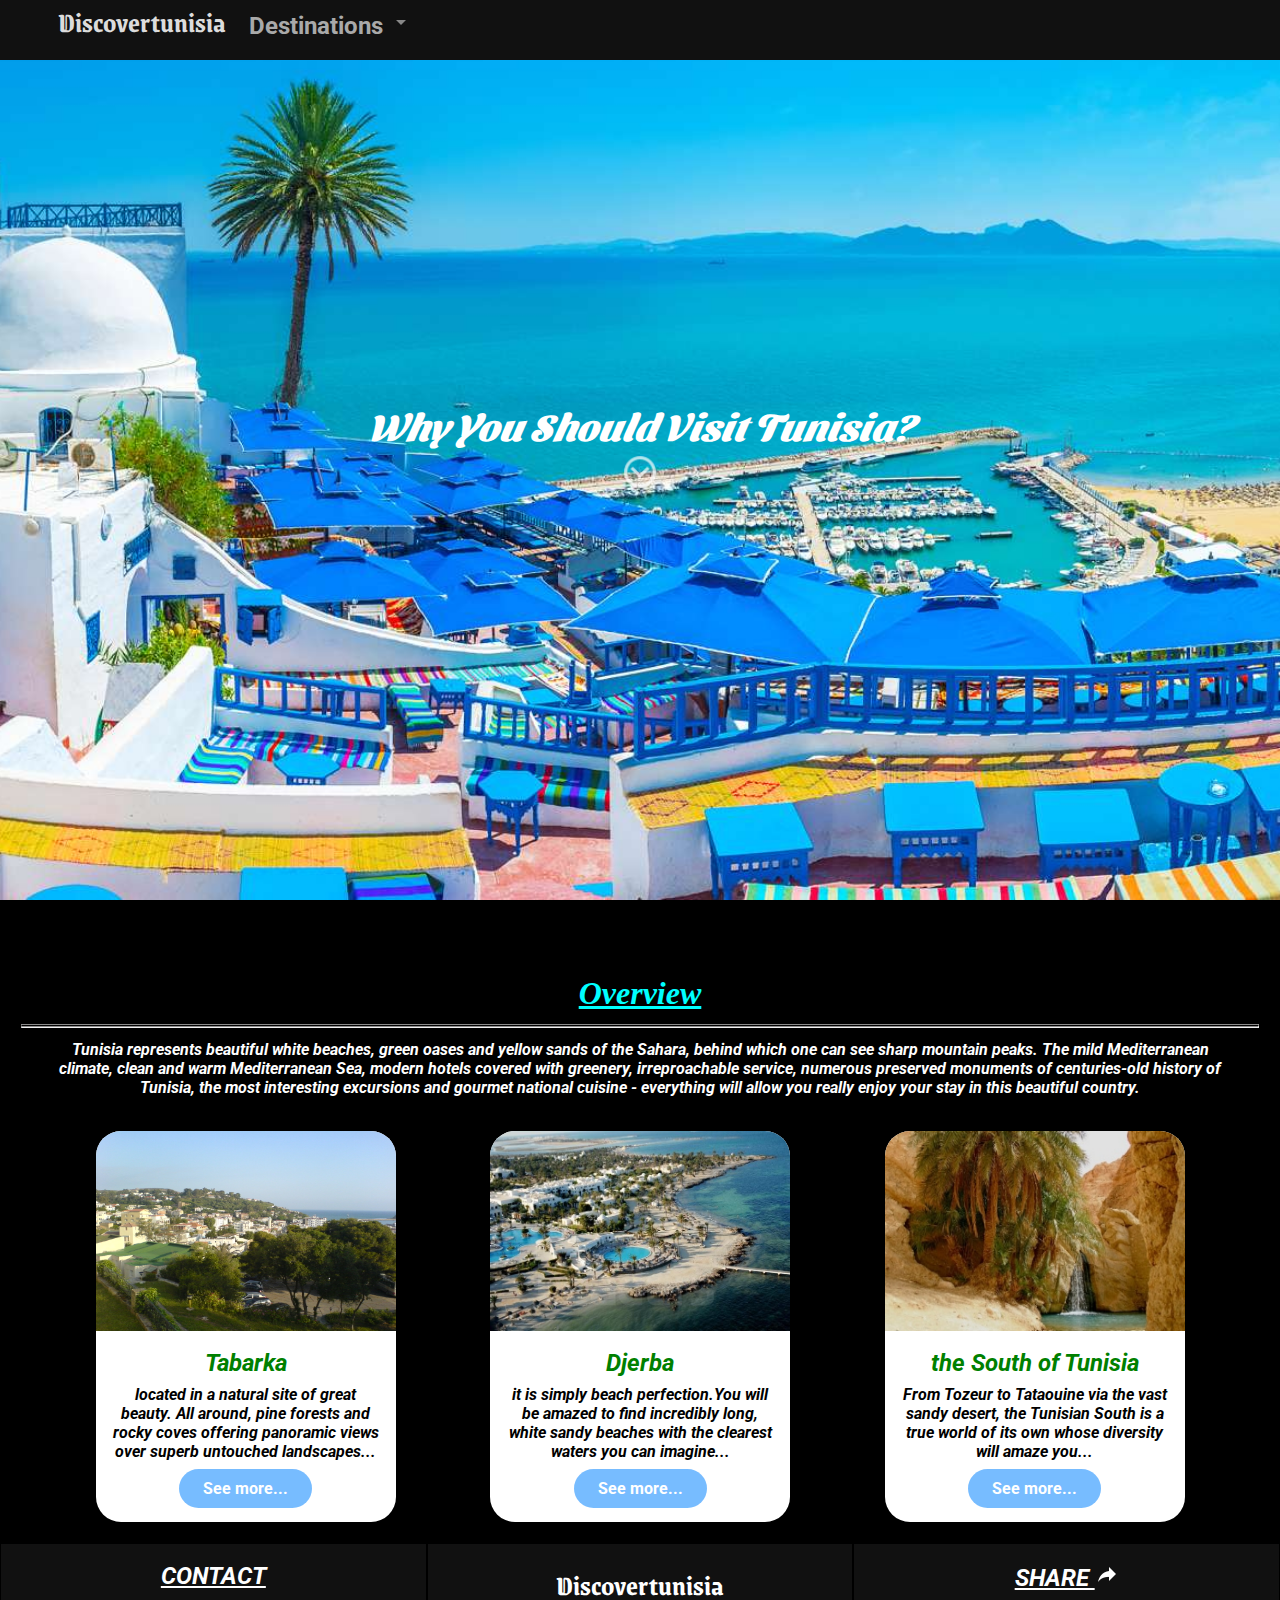
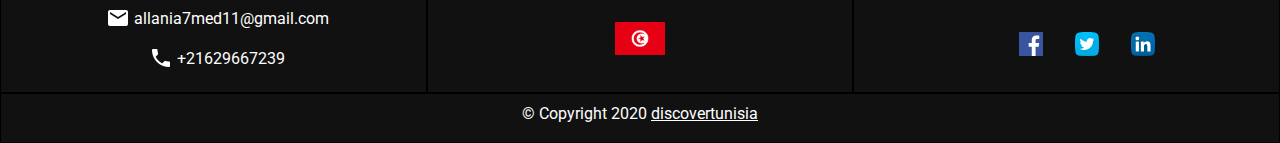
<file: index.html>
<!DOCTYPE html>
<html lang="en">

<head>
  <link rel="stylesheet" type='text/css'
    href="https://fonts.googleapis.com/css?family=Roboto|Grenze Gotisch|Sansita Swashed">
  <meta charset="UTF-8" />
  <meta name="viewport" content="width=device-width, initial-scale=1.0" />
  <title>Why You Should Visit Tunisia Now?</title>
  <link href="css/style.css" rel="stylesheet" />
</head>

<body>
  <div class="container">
    <nav class="nav">
      <a id="navbar-brand" href="./index.html">discovertunisia</a>
      <div class="dropdown">
        <span>Destinations
          <div class="arrow">
          </div>
        </span>
        <div class="dropdown-content">
          <a href="./destinations/tabarka.html">Tabarka</a>
          <a href="./destinations/djerba.html">Djerba</a>
          <a href="./destinations/south.html">South</a>
        </div>
      </div>
    </nav>
    <header id="header" class="header">
      <div class="landing">
        <div class="centered">
          <h1>Why You Should Visit Tunisia?<br>
            <a href="#Introduction">
              <img src="./images/icons/chevron-down-circle-outline.png">
            </a>
          </h1>
        </div>
      </div>
    </header>
    <main class="main box">
      <section id="Introduction">
        <h2 class="title">Overview</h2>
        <hr>
        <p class="pr">
          Tunisia represents beautiful white beaches, green oases and yellow
          sands of the Sahara, behind which one can see sharp mountain peaks.
          The mild Mediterranean climate, clean and warm Mediterranean Sea,
          modern hotels covered with greenery, irreproachable service, numerous
          preserved monuments of centuries-old history of Tunisia, the most
          interesting excursions and gourmet national cuisine - everything will
          allow you really enjoy your stay in this beautiful country.
        </p>
      </section>
      <div class="cards">
        <div class="card">
          <img src="images/tabarka/card.jpg" />
          <div>
            <h3>Tabarka</h3>
            <blockquote cite="tunisiatourism.info/en/destination/tabarka">
              located in a natural site of great beauty.
              All around, pine forests and rocky coves offering panoramic views over superb untouched
              landscapes...
            </blockquote>
            <a href="./destinations/tabarka.html">See more...</a>
          </div>
        </div>
        <div class="card">
          <img src="images/djerba/card.jpg" />
          <div>
            <h3>Djerba</h3>
            <blockquote cite="myadventuresacrosstheworld.com/ten-reasons-visit-djerba-tunisia/">
              it is simply beach perfection.You will be amazed to find
              incredibly long, white sandy beaches with the clearest waters you
              can imagine...
            </blockquote>
            <a href="./destinations/djerba.html">See more...</a>
          </div>
        </div>
        <div class="card">
          <img src="images/south/card.jpg" />
          <div>
            <h3>the South of Tunisia</h3>
            <blockquote cite="tunisiatourism.info/en/destination/sahara">
              From Tozeur to Tataouine via the vast sandy desert, the Tunisian South is a true world of
              its own whose diversity will amaze you...
            </blockquote>

            <a href="./destinations/south.html">See more...</a>
          </div>
        </div>

      </div>
    </main>
    <footer class="footer">
      <div class="infos box">
        <div class="ft-center">
          <div class="heading">CONTACT</div>
          <div class="info mail">
            <span class="icon"></span>&nbsp;allania7med11@gmail.com
          </div>
          <div class="info phone">
            <span class="icon"></span>&nbsp;+21629667239
          </div>
        </div>
      </div>
      <div class="name box">
        <div class="ft-center">
          <a class="brand" href="./index.html">discovertunisia</a>
          <img src="./images/tunisia.png">
        </div>
      </div>
      <div class="ft-social box">
        <div class="ft-center">
          <div class="heading">SHARE&nbsp;<span class="icon"></span></div>
          <div class="sms">
            <ul>
              <li>

                <a class="sm facebook" target="_blank"
                  href="http://www.facebook.com/sharer.php?p[title]=Why You Should Visit Tunisia?&u=https://allania7med11.github.io/discovertunisia/index.html">
                  <span class="icon"></span>
                </a>
              </li>
              <li>
                <a class="sm twitter" target="_blank"
                  href="http://twitter.com/share?text=Why You Should Visit Tunisia?&url=https://allania7med11.github.io/discovertunisia/index.html"><span
                    class="icon"></span></a>
              </li>
              <li>
                <a class="sm linkedin" target="_blank"
                  href="https://www.linkedin.com/shareArticle?mini=true&title=Why You Should Visit Tunisia?&url=https://allania7med11.github.io/discovertunisia/index.html">
                  <span class="icon"></span></a>
              </li>
            </ul>
          </div>
        </div>
      </div>
      <div class="rights box">
        &copy; Copyright 2020
        <a target="_blank" href="https://allania7med11.github.io/discovertunisia/">
          discovertunisia</a>
      </div>
    </footer>

  </div>
</body>

</html>
</file>
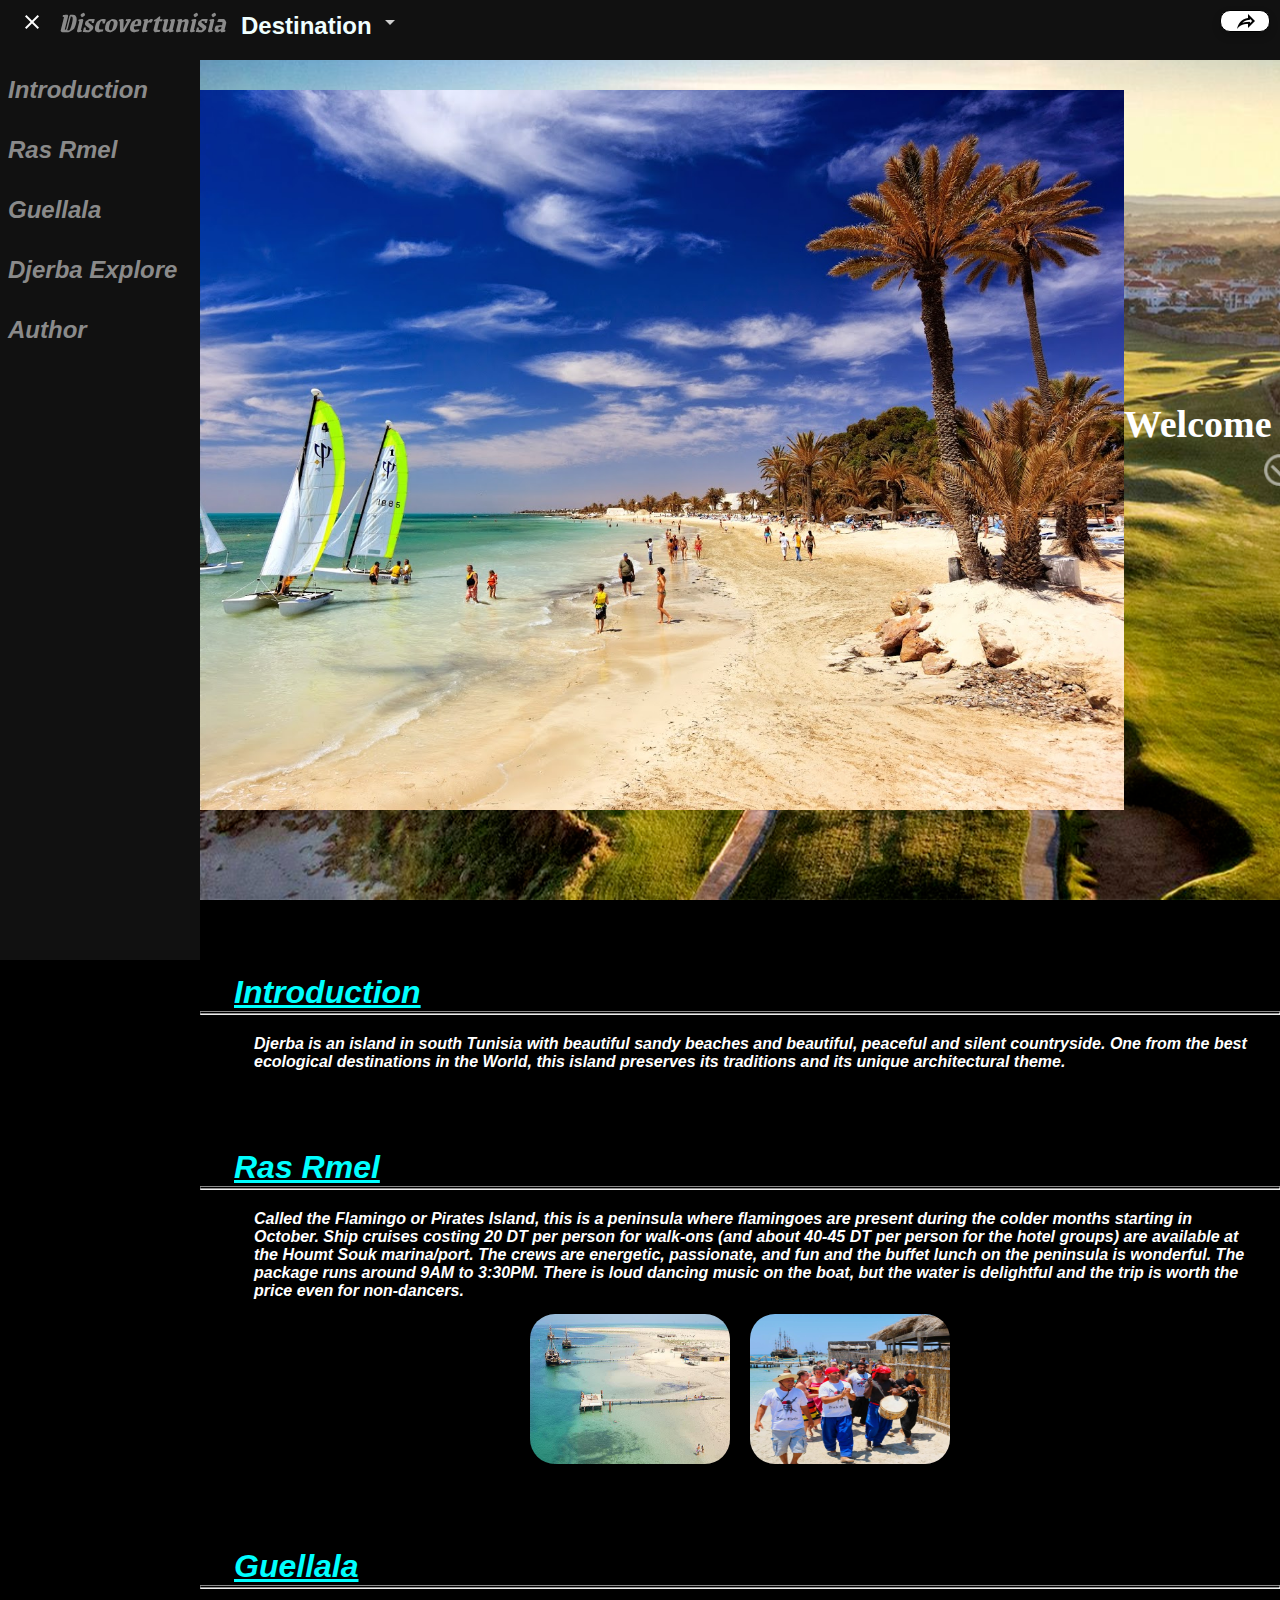
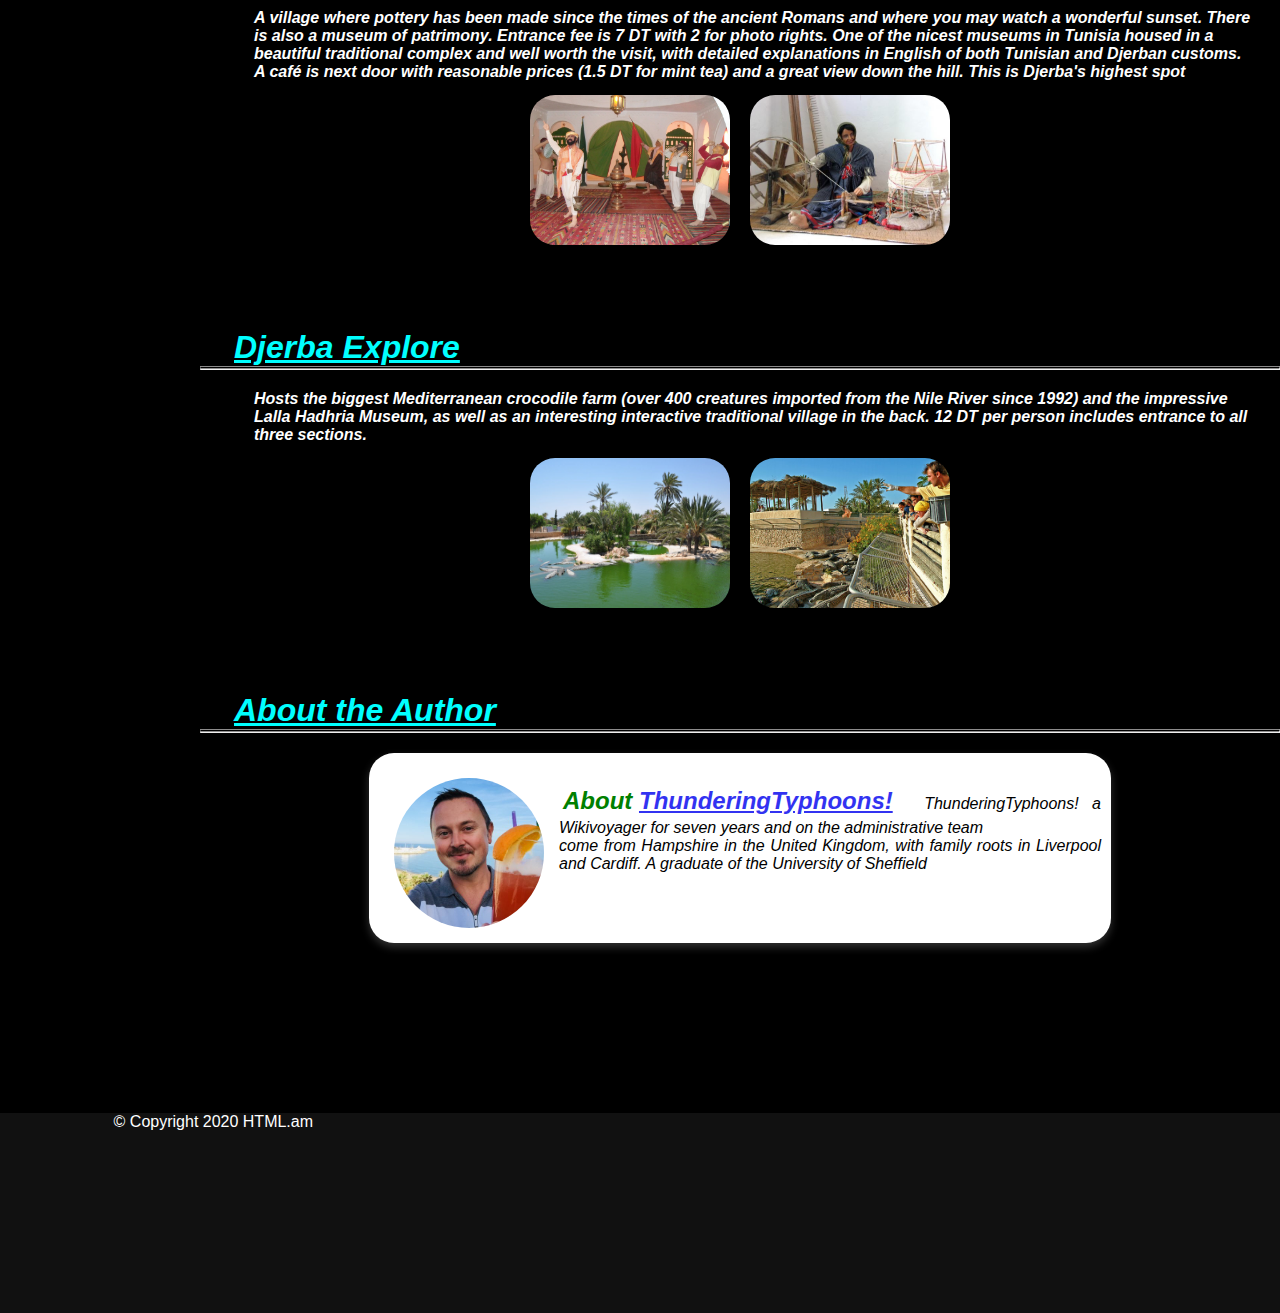
<file: djerba.html>
<!DOCTYPE html>
<html lang="en">

<head>
    <link rel="stylesheet" href="https://fonts.googleapis.com/css?family=Grenze Gotisch">
    <meta charset="UTF-8">
    <meta name="viewport" content="width=device-width, initial-scale=1.0">
    <title>Welcome to Djerba</title>
    <link href="css/destination.css" rel="stylesheet" />
</head>

<body>
    <div class="container">
        <div class="nav">
            <a id="navbar-brand" href="./">discovertunisia</a>
            <div class="dropdown">
                <span>Destination
                    <div class="arrow">
                    </div>
                </span>
                <div class="dropdown-content">
                    <a href="./tabarka.html">Tabarka</a>
                    <a href="./djerba.html">Djerba</a>
                    <a href="./south.html">South</a>
                </div>
            </div>
        </div>
        <div class="socialContainer">
            <input type="checkbox" id="openSocial" />
            <div class="social">
                <label for="openSocial" class="socialToggle">
                    <span class="share">SHARE</span>
                </label>
                <div class="sms">
                    <ul>
                        <li>
                            <a class="sm facebook" target="_blank"
                                href="http://www.facebook.com/sharer.php?p[title]=Welcome to Djerba&u=https://allania7med11.github.io/discovertunisia/djerba.html">
                                <span></span>&nbsp;Facebook
                            </a>
                        </li>
                        <li>
                            <a class="sm twitter" target="_blank"
                                href="http://twitter.com/share?text=Welcome to Djerba&url=https://allania7med11.github.io/discovertunisia/djerba.html"><span></span>&nbsp;Twitter</a>
                        </li>
                        <li>
                            <a class="sm linkedin" target="_blank"
                                href="https://www.linkedin.com/shareArticle?mini=true&title=Welcome to Djerba&url=https://allania7med11.github.io/discovertunisia/djerba.html"><span></span>&nbsp;LinkedIn</a>
                        </li>
                    </ul>
                </div>
            </div>
        </div>
        <input type="checkbox" id="openSideNav">
        <label for="openSideNav" class="IconToggle">
        </label>
        <div id="sidenav" class="sidenav">
            <a href="#Introduction">Introduction</a>
            <a href="#Ras-Rmel">Ras Rmel</a>
            <a href="#Guellala">Guellala</a>
            <a href="#Djerba-Explore">Djerba Explore</a>
            <a href="#Author">Author</a>
        </div>
        <header id="header" class="header">
            <div class="landing">
                <img src="./images/djerba/landing.jpg" alt="djerba" class="responsive">
                <div class="centered">
                    Welcome to Djerba<br>
                    <a href="#Introduction">
                        <img src="./images/icons/chevron-down-circle-outline.png">
                    </a>
                </div>
            </div>
        </header>
        <main id="main" class="main box">
            <section id="Introduction">
                <h2>Introduction</h2>
                <hr>
                <p>Djerba is an island in south Tunisia with beautiful sandy beaches and beautiful, peaceful and silent
                    countryside. One from the best ecological destinations in the World, this island preserves its
                    traditions and its unique architectural theme.</p>
            </section>
            <section id="Ras-Rmel">
                <h2>Ras Rmel</h2>
                <hr>
                <p>Called the Flamingo or Pirates Island, this is a peninsula where flamingoes are present during the
                    colder months starting in October. Ship cruises costing 20 DT per person for walk-ons (and about
                    40-45 DT per person for the hotel groups) are available at the Houmt Souk marina/port. The crews are
                    energetic, passionate, and fun and the buffet lunch on the peninsula is wonderful. The package runs
                    around 9AM to 3:30PM. There is loud dancing music on the boat, but the water is delightful and the
                    trip is worth the price even for non-dancers.</p>
                <div class="images">
                    <img src="images/djerba/Ras-Rmel-1.jpg" title="Ras Rmel" alt="Ras Rmel" />
                    <img src="images/djerba/Ras-Rmel-2.jpg" title="Ras Rmel" alt="Ras Rmel" />
                </div>
            </section>
            <section id="Guellala">
                <h2>Guellala</h2>
                <hr>
                <p>A village where pottery has been made since the times of the ancient Romans and where you may watch a
                    wonderful sunset. There is also a museum of patrimony. Entrance fee is 7 DT with 2 for photo rights.
                    One of the nicest museums in Tunisia housed in a beautiful traditional complex and well worth the
                    visit, with detailed explanations in English of both Tunisian and Djerban customs. A café is next
                    door with reasonable prices (1.5 DT for mint tea) and a great view down the hill. This is Djerba's
                    highest spot</p>
                <div class="images">
                    <img src="images/djerba/Guellala-1.jpg" title="Guellala" alt="Guellala" />
                    <img src="images/djerba/Guellala-2.jpg" title="Guellala" alt="Guellala" />
                </div>
            </section>
            <section id="Djerba-Explore">
                <h2>Djerba Explore</h2>
                <hr>
                <p>Hosts the biggest Mediterranean crocodile farm (over 400 creatures imported from the Nile River since
                    1992) and the impressive Lalla Hadhria Museum, as well as an interesting interactive traditional
                    village in the back. 12 DT per person includes entrance to all three sections.</p>
                <div class="images">
                    <img src="images/djerba/Djerba-Explore-1.jpg" title="Djerba-Explore" alt="Djerba-Explore" />
                    <img src="images/djerba/Djerba-Explore-2.jpg" title="Djerba-Explore" alt="Djerba-Explore" />
                </div>
            </section>
            <section id="Author">
                <h2>About the Author</h2>
                <hr>
                <div class="cards">
                    <div class="card">
                        <div class="img">
                            <img src="./images/djerba/author.jpg" />
                        </div>
                        <div class="about">
                            <h3><span>About</span> <a
                                    href="https://en.wikivoyage.org/wiki/User:ThunderingTyphoons!">ThunderingTyphoons!</a>
                            </h3>
                            <p>ThunderingTyphoons! a Wikivoyager for seven years and on the administrative team<br> come
                                from Hampshire in the United Kingdom, with family roots in Liverpool and Cardiff. A
                                graduate of the University of Sheffield</p>
                        </div>
                    </div>
                </div>
            </section>
        </main>
        <footer class="footer box">&copy; Copyright 2020 HTML.am</footer>

    </div>
    <script src="js/destination.js"></script>
</body>

</html>
</file>
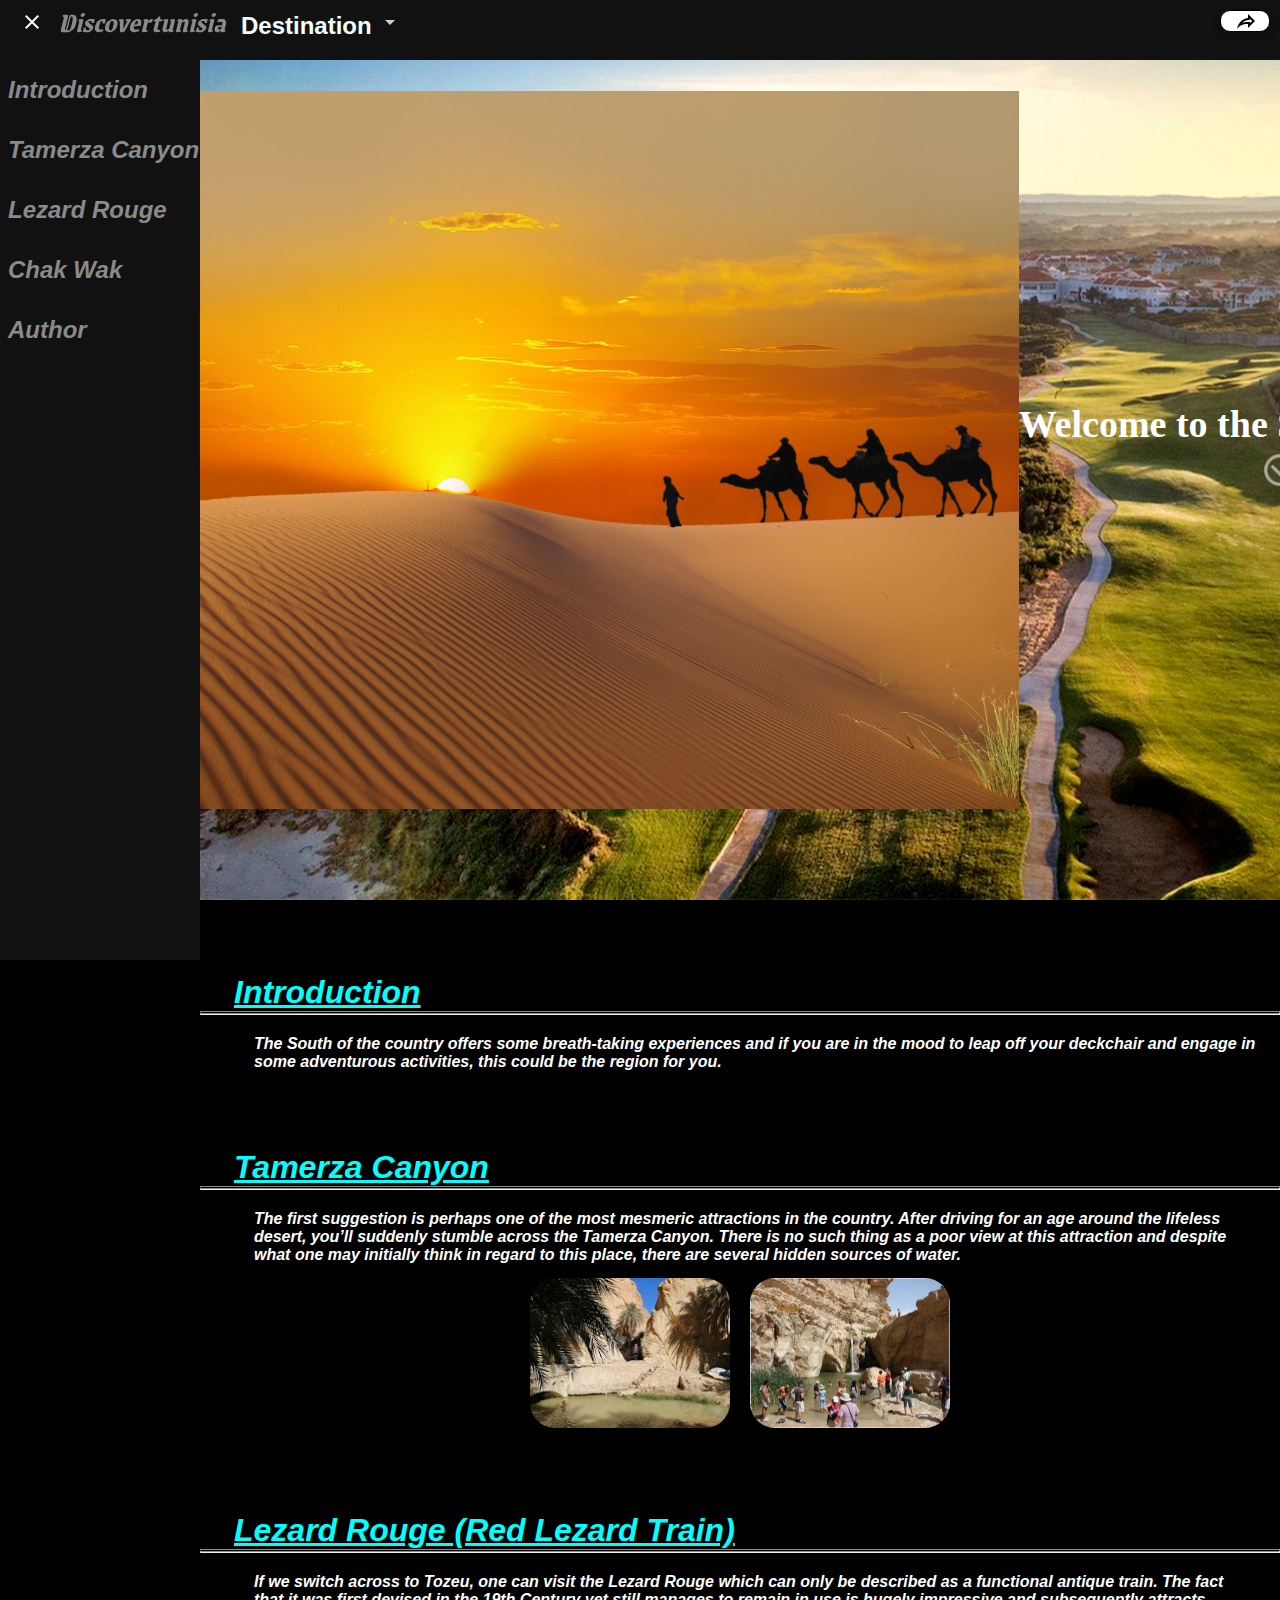
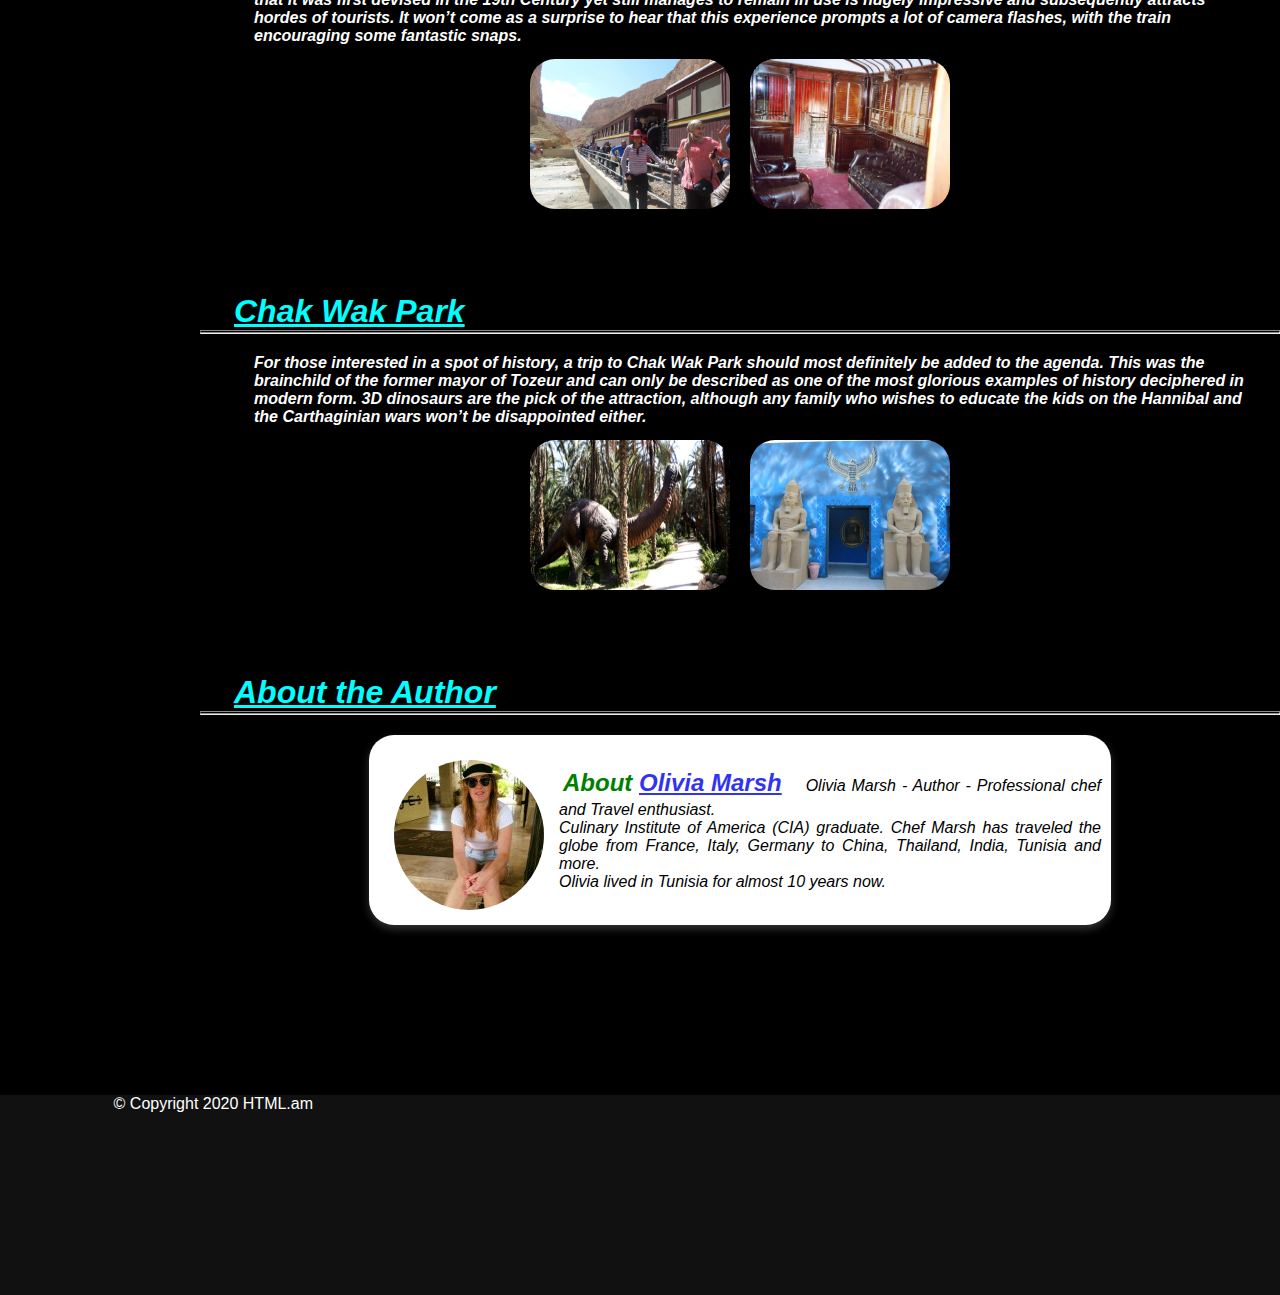
<file: south.html>
<!DOCTYPE html>
<html lang="en">

<head>
    <link rel="stylesheet" href="https://fonts.googleapis.com/css?family=Grenze Gotisch">
    <meta charset="UTF-8">
    <meta name="viewport" content="width=device-width, initial-scale=1.0">
    <title>Welcome to the South of Tunisia </title>
    <link href="css/destination.css" rel="stylesheet" />
</head>

<body>
    <div class="container">
        <div class="nav">
            <a id="navbar-brand" href="./">discovertunisia</a>
            <div class="dropdown">
                <span>Destination
                    <div class="arrow">
                    </div>
                </span>
                <div class="dropdown-content">
                    <a href="./tabarka.html">Tabarka</a>
                    <a href="./djerba.html">Djerba</a>
                    <a href="./south.html">South</a>
                </div>
            </div>
        </div>
        <div class="socialContainer">
            <input type="checkbox" id="openSocial" />
            <div class="social">
              <label for="openSocial" class="socialToggle">
                <span class="share">SHARE</span>
              </label>
              <div class="sms">
                <ul>
                  <li>
                    <a
                      class="sm facebook"
                      target="_blank"
                      href="http://www.facebook.com/sharer.php?p[title]=Welcome to the South of Tunisia&u=https://allania7med11.github.io/discovertunisia/south.html"
                    >
                      <span></span>&nbsp;Facebook
                    </a>
                  </li>
                  <li>
                    <a
                      class="sm twitter"
                      target="_blank"
                      href="http://twitter.com/share?text=Welcome to the South of Tunisia&url=https://allania7med11.github.io/discovertunisia/south.html"
                      ><span></span>&nbsp;Twitter</a
                    >
                  </li>
                  <li>
                    <a
                      class="sm linkedin"
                      target="_blank"
                      href="https://www.linkedin.com/shareArticle?mini=true&title=Welcome to the South of Tunisia&url=https://allania7med11.github.io/discovertunisia/south.html"
                      ><span></span>&nbsp;LinkedIn</a
                    >
                  </li>
                </ul>
              </div>
            </div>
        </div>
        <input type="checkbox" id="openSideNav">
        <label for="openSideNav" class="IconToggle">
        </label>
        <div id="sidenav" class="sidenav">
            <a href="#Introduction">Introduction</a>
            <a href="#Tamerza-Canyon">Tamerza Canyon</a>
            <a href="#Lezard-Rouge">Lezard Rouge</a>
            <a href="#Chak-Wak">Chak Wak</a>
            <a href="#Author">Author</a>
        </div>
        <header id="header" class="header">
            <div class="landing">
              <img src="./images/south/landing.jpg" alt="south" class="responsive">
              <div class="centered">
                Welcome to the South of Tunisia<br>
                <a href="#Introduction">
                  <img src="./images/icons/chevron-down-circle-outline.png">
                </a>
              </div>
            </div>
          </header>
        <main id="main" class="main box">
            <section id="Introduction">
                <h2>Introduction</h2>
                <hr>
                <p>The South of the country offers some breath-taking experiences and if you are in the mood to leap off
                    your deckchair and engage in some adventurous activities, this could be the region for you.</p>
            </section>
            <section id="Tamerza-Canyon">
                <h2>Tamerza Canyon</h2>
                <hr>
                <p>The first suggestion is perhaps one of the most mesmeric attractions in the country. After driving
                    for an age around the lifeless desert, you’ll suddenly stumble across the Tamerza Canyon. There is
                    no such thing as a poor view at this attraction and despite what one may initially think in regard
                    to this place, there are several hidden sources of water.</p>
                <div class="images">
                    <img src="images/south/Tamerza-Canyon-1.jpg" title="Tamerza Canyon" alt="Tamerza Canyon" />
                    <img src="images/south/Tamerza-Canyon-2.jpg" title="Tamerza Canyon" alt="Tamerza Canyon" />
                </div>
            </section>
            <section id="Lezard-Rouge">
                <h2>Lezard Rouge (Red Lezard Train)</h2>
                <hr>
                <p>If we switch across to Tozeu, one can visit the Lezard Rouge which can only be described as a
                    functional antique train. The fact that it was first devised in the 19th Century yet still manages
                    to remain in use is hugely impressive and subsequently attracts hordes of tourists. It won’t come as
                    a surprise to hear that this experience prompts a lot of camera flashes, with the train encouraging
                    some fantastic snaps.</p>
                <div class="images">
                    <img src="images/south/Lezard-Rouge-1.jpg" title="Lezard-Rouge" alt="Lezard-Rouge" />
                    <img src="images/south/Lezard-Rouge-2.jpg" title="Lezard-Rouge" alt="Lezard-Rouge" />
                </div>
            </section>
            <section id="Chak-Wak">
                <h2>Chak Wak Park</h2>
                <hr>
                <p>For those interested in a spot of history, a trip to Chak Wak Park should most definitely be added to
                    the agenda. This was the brainchild of the former mayor of Tozeur and can only be described as one
                    of the most glorious examples of history deciphered in modern form. 3D dinosaurs are the pick of the
                    attraction, although any family who wishes to educate the kids on the Hannibal and the Carthaginian
                    wars won’t be disappointed either.</p>
                <div class="images">
                    <img src="images/south/Chak-Wak-1.jpg" title="Djerba-Explore" alt="Djerba-Explore" />
                    <img src="images/south/Chak-Wak-2.jpg" title="Djerba-Explore" alt="Djerba-Explore" />
                </div>
            </section>
            <section id="Author">
                <h2>About the Author</h2>
                <hr>
                <div class="cards">
                    <div class="card">
                        <div class="img">
                            <img src="./images/south/author.jpg" />
                        </div>
                        <div class="about">
                            <h3><span>About</span> <a href="http://www.tourismtunisia.com/author/hichem/">Olivia
                                    Marsh</a>
                            </h3>
                            <p>Olivia Marsh - Author - Professional chef and Travel enthusiast.<br> Culinary Institute
                                of
                                America (CIA) graduate. Chef Marsh has traveled the globe from France, Italy, Germany to
                                China, Thailand, India, Tunisia and more.<br> Olivia lived in Tunisia for almost 10
                                years
                                now.</p>
                        </div>
                    </div>
                </div>
            </section>
        </main>
        <footer class="footer box">&copy; Copyright 2020 HTML.am</footer>

    </div>
    <script src="js/destination.js"></script>
</body>

</html>
</file>
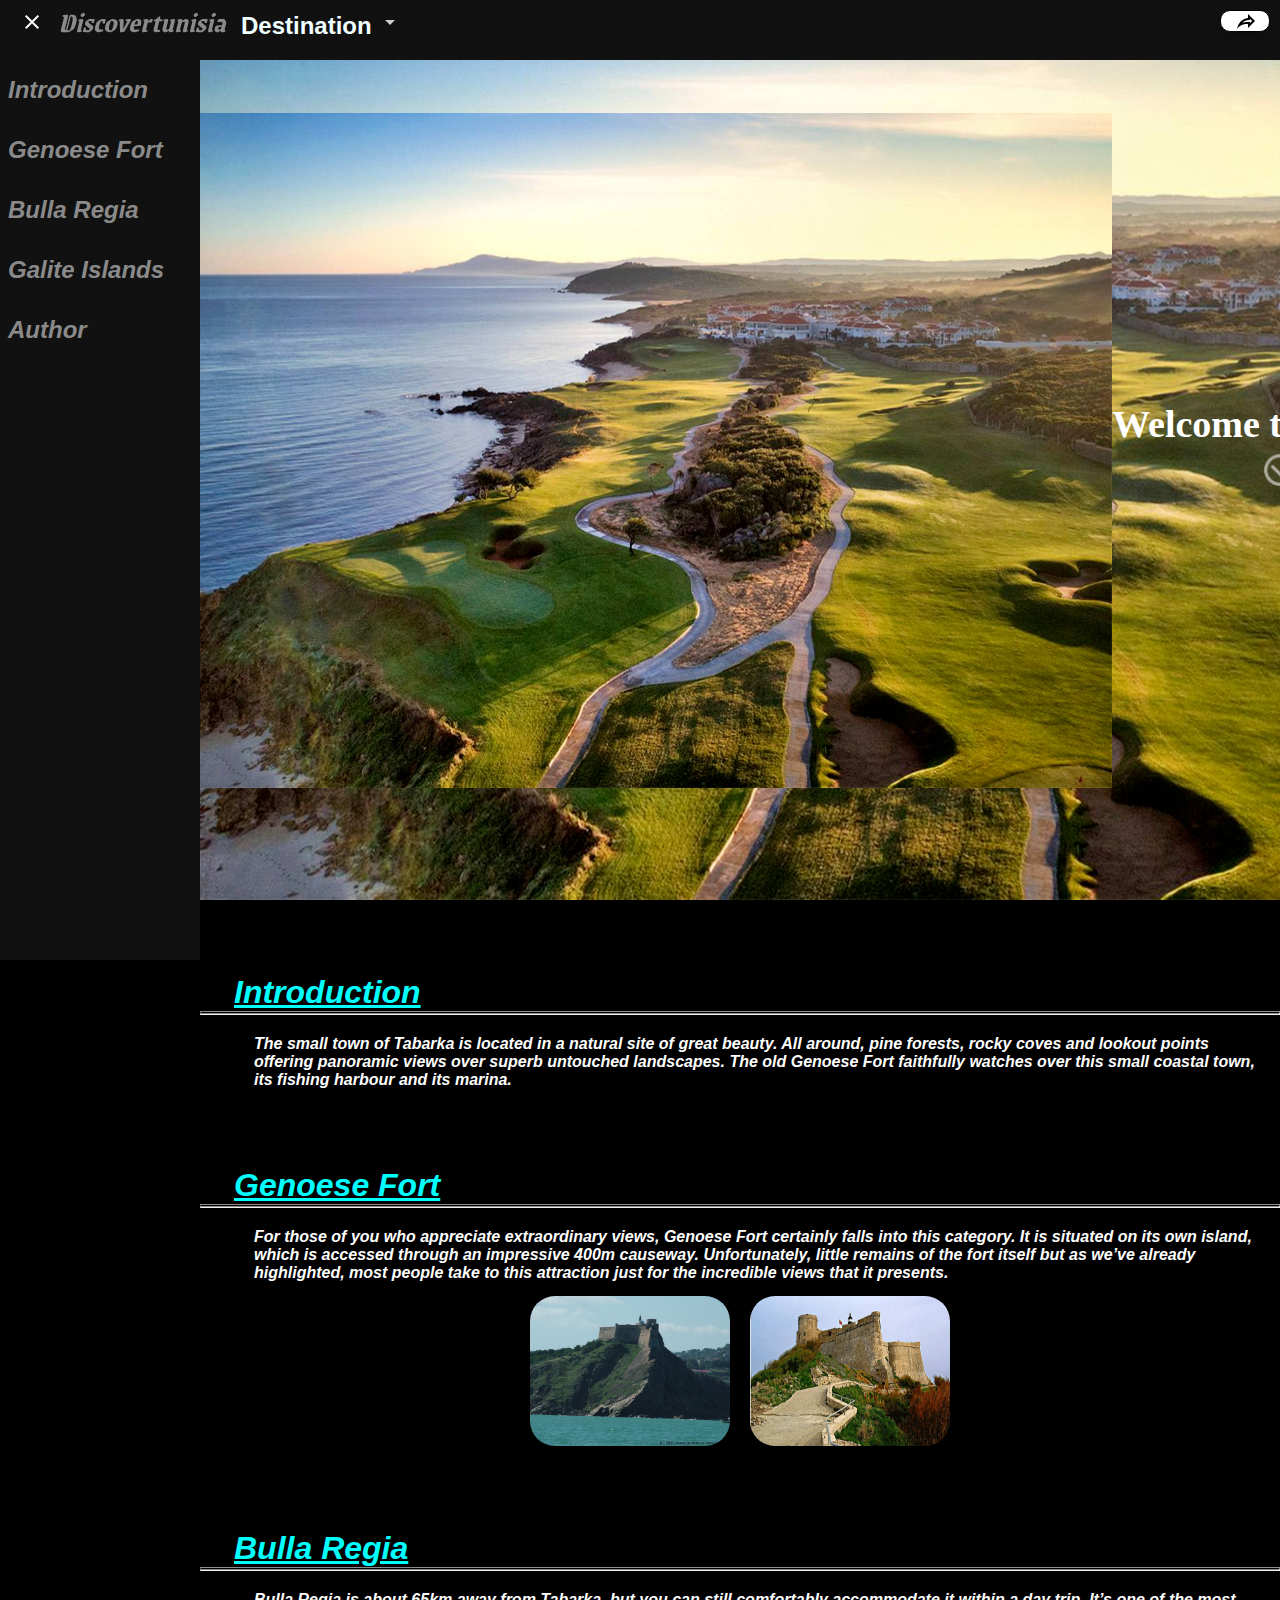
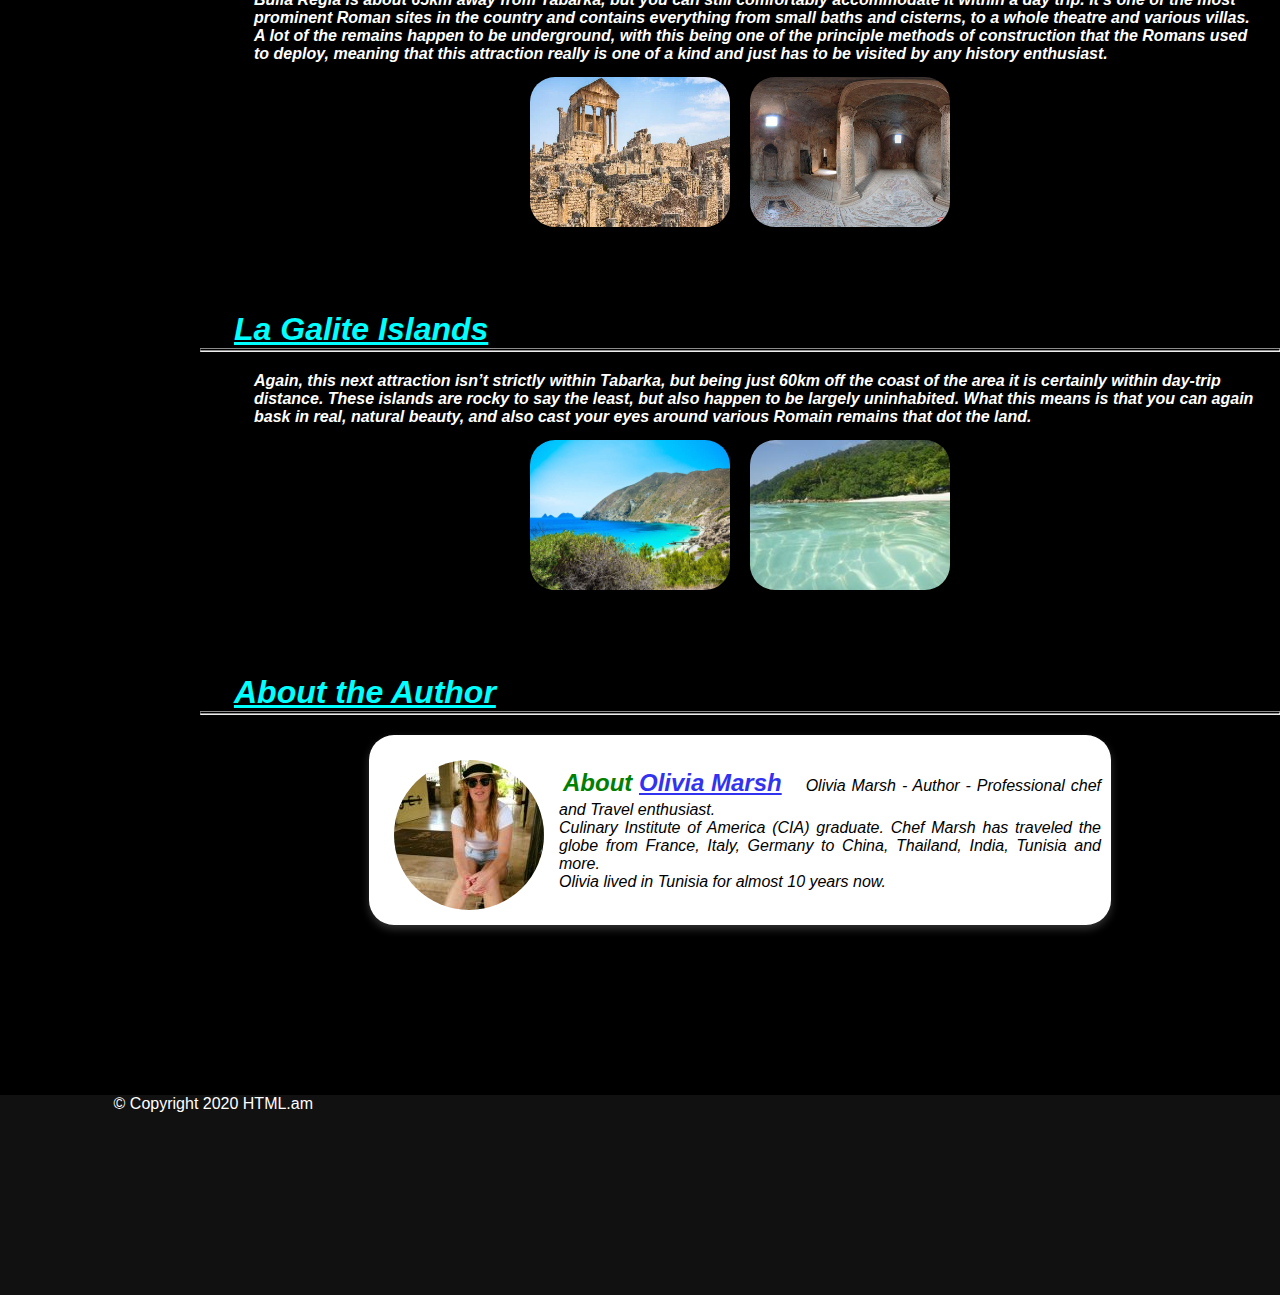
<file: tabarka.html>
<!DOCTYPE html>
<html lang="en">

<head>
  <link rel="stylesheet" href="https://fonts.googleapis.com/css?family=Grenze Gotisch" />
  <meta charset="UTF-8" />
  <meta name="viewport" content="width=device-width, initial-scale=1.0" />
  <title>Welcome to Tabarka</title>
  <link href="css/destination.css" rel="stylesheet" />
  <style>
    .header {
      background-image: url("./images/tabarka/header.jpg");
    }
  </style>
</head>

<body>
  <div class="container">
    <div class="nav">
      <a id="navbar-brand" href="./">discovertunisia</a>
      <div class="dropdown">
        <span>Destination
          <div class="arrow"></div>
        </span>
        <div class="dropdown-content">
          <a href="./tabarka.html">Tabarka</a>
          <a href="./djerba.html">Djerba</a>
          <a href="./south.html">South</a>
        </div>
      </div>
    </div>
    <div class="socialContainer">
      <input type="checkbox" id="openSocial" />
      <div class="social">
        <label for="openSocial" class="socialToggle">
          <span class="share">SHARE</span>
        </label>
        <div class="sms">
          <ul>
            <li>
              <a class="sm facebook" target="_blank"
                href="http://www.facebook.com/sharer.php?p[title]=Welcome to Tabarka&u=https://allania7med11.github.io/discovertunisia/tabarka.html">
                <span></span>&nbsp;Facebook
              </a>
            </li>
            <li>
              <a class="sm twitter" target="_blank"
                href="http://twitter.com/share?text=Welcome to Tabarka&url=https://allania7med11.github.io/discovertunisia/tabarka.html"><span></span>&nbsp;Twitter</a>
            </li>
            <li>
              <a class="sm linkedin" target="_blank"
                href="https://www.linkedin.com/shareArticle?mini=true&title=Welcome to Tabarka&url=https://allania7med11.github.io/discovertunisia/tabarka.html"><span></span>&nbsp;LinkedIn</a>
            </li>
          </ul>
        </div>
      </div>
    </div>
    <input type="checkbox" id="openSideNav" />
    <label for="openSideNav" class="IconToggle"> </label>
    <div id="sidenav" class="sidenav">
      <a href="#Introduction">Introduction</a>
      <a href="#Genoese-Fort">Genoese Fort</a>
      <a href="#Bulla-Regia">Bulla Regia</a>
      <a href="#Galite-Islands">Galite Islands</a>
      <a href="#Author">Author</a>
    </div>
    <header id="header" class="header">
      <div class="landing">
        <img src="./images/tabarka/landing.png" alt="tabarka" class="responsive">
        <div class="centered">
          Welcome to Tabarka<br>
          <a href="#Introduction">
            <img src="./images/icons/chevron-down-circle-outline.png">
          </a>
        </div>
      </div>
    </header>
    <main id="main" class="main box">
      <section id="Introduction">
        <h2>Introduction</h2>
        <hr />
        <p>
          The small town of Tabarka is located in a natural site of great
          beauty. All around, pine forests, rocky coves and lookout points
          offering panoramic views over superb untouched landscapes. The old
          Genoese Fort faithfully watches over this small coastal town, its
          fishing harbour and its marina.
        </p>
      </section>
      <section id="Genoese-Fort">
        <h2>Genoese Fort</h2>
        <hr />
        <p>
          For those of you who appreciate extraordinary views, Genoese Fort
          certainly falls into this category. It is situated on its own
          island, which is accessed through an impressive 400m causeway.
          Unfortunately, little remains of the fort itself but as we’ve
          already highlighted, most people take to this attraction just for
          the incredible views that it presents.
        </p>
        <div class="images">
          <img src="images/tabarka/Genoese-Fort-1.jpg" title="Genoese Fort" alt="Genoese Fort" />
          <img src="images/tabarka/Genoese-Fort-2.jpg" title="Genoese Fort" alt="Genoese Fort" />
        </div>
      </section>
      <section id="Bulla-Regia">
        <h2>Bulla Regia</h2>
        <hr />
        <p>
          Bulla Regia is about 65km away from Tabarka, but you can still
          comfortably accommodate it within a day trip. It’s one of the most
          prominent Roman sites in the country and contains everything from
          small baths and cisterns, to a whole theatre and various villas. A
          lot of the remains happen to be underground, with this being one of
          the principle methods of construction that the Romans used to
          deploy, meaning that this attraction really is one of a kind and
          just has to be visited by any history enthusiast.
        </p>
        <div class="images">
          <img src="images/tabarka/Bulla-Regia-1.jpg" title="Bulla Regia" alt="Bulla Regia" />
          <img src="images/tabarka/Bulla-Regia-2.jpg" title="Bulla Regia" alt="Bulla Regia" />
        </div>
      </section>
      <section id="Galite-Islands">
        <h2>La Galite Islands</h2>
        <hr />
        <p>
          Again, this next attraction isn’t strictly within Tabarka, but being
          just 60km off the coast of the area it is certainly within day-trip
          distance. These islands are rocky to say the least, but also happen
          to be largely uninhabited. What this means is that you can again
          bask in real, natural beauty, and also cast your eyes around various
          Romain remains that dot the land.
        </p>
        <div class="images">
          <img src="images/tabarka/Galite-Islands-1.jpg" title="Galite Islands" alt="Galite Islands" />
          <img src="images/tabarka/Galite-Islands-2.jpg" title="Galite Islands" alt="Galite Islands" />
        </div>
      </section>
      <section id="Author">
        <h2>About the Author</h2>
        <hr />
        <div class="cards">
          <div class="card">
            <div class="img">
              <img src="./images/south/author.jpg" />
            </div>
            <div class="about">
              <h3>
                <span>About</span>
                <a href="http://www.tourismtunisia.com/author/hichem/">Olivia Marsh</a>
              </h3>
              <p>
                Olivia Marsh - Author - Professional chef and Travel
                enthusiast.<br />
                Culinary Institute of America (CIA) graduate. Chef Marsh has
                traveled the globe from France, Italy, Germany to China,
                Thailand, India, Tunisia and more.<br />
                Olivia lived in Tunisia for almost 10 years now.
              </p>
            </div>
          </div>
        </div>
      </section>
    </main>
    <footer class="footer box">&copy; Copyright 2020 HTML.am</footer>
  </div>
  <script src="js/destination.js"></script>
</body>

</html>
</file>
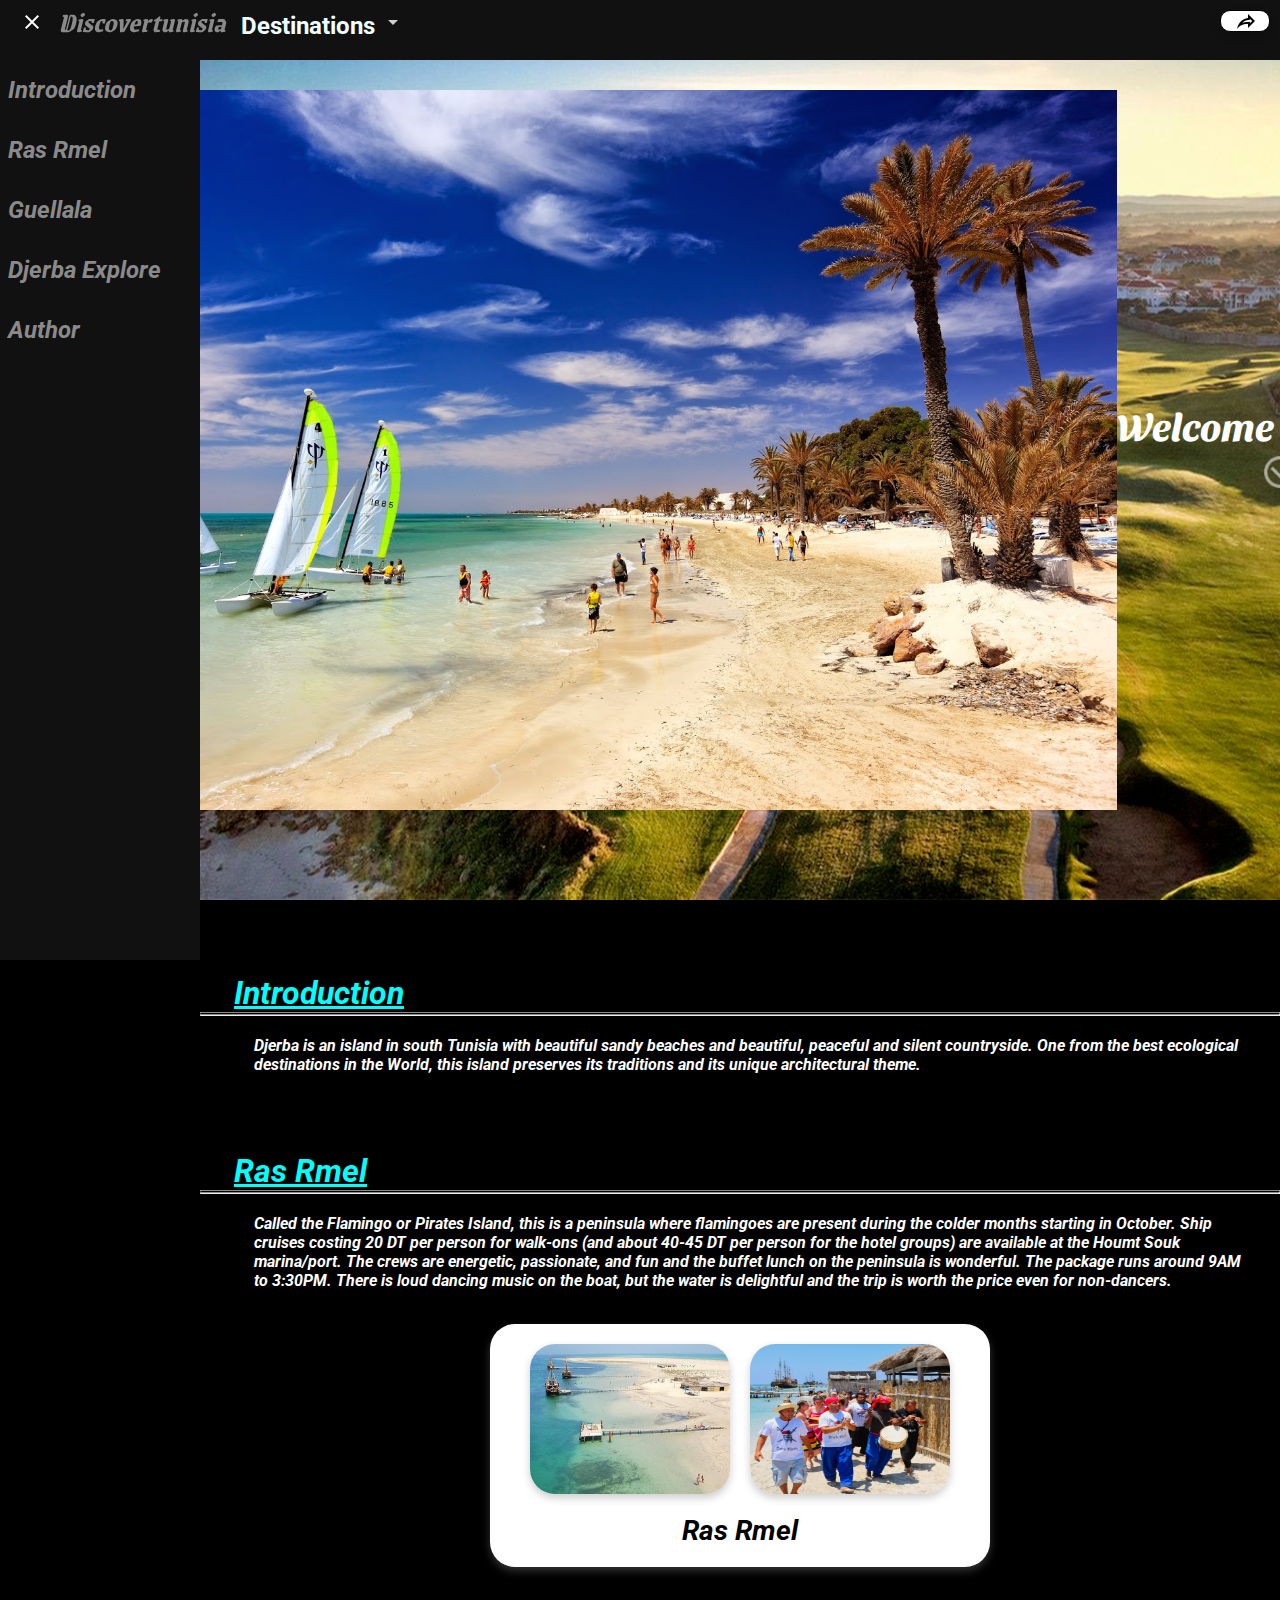
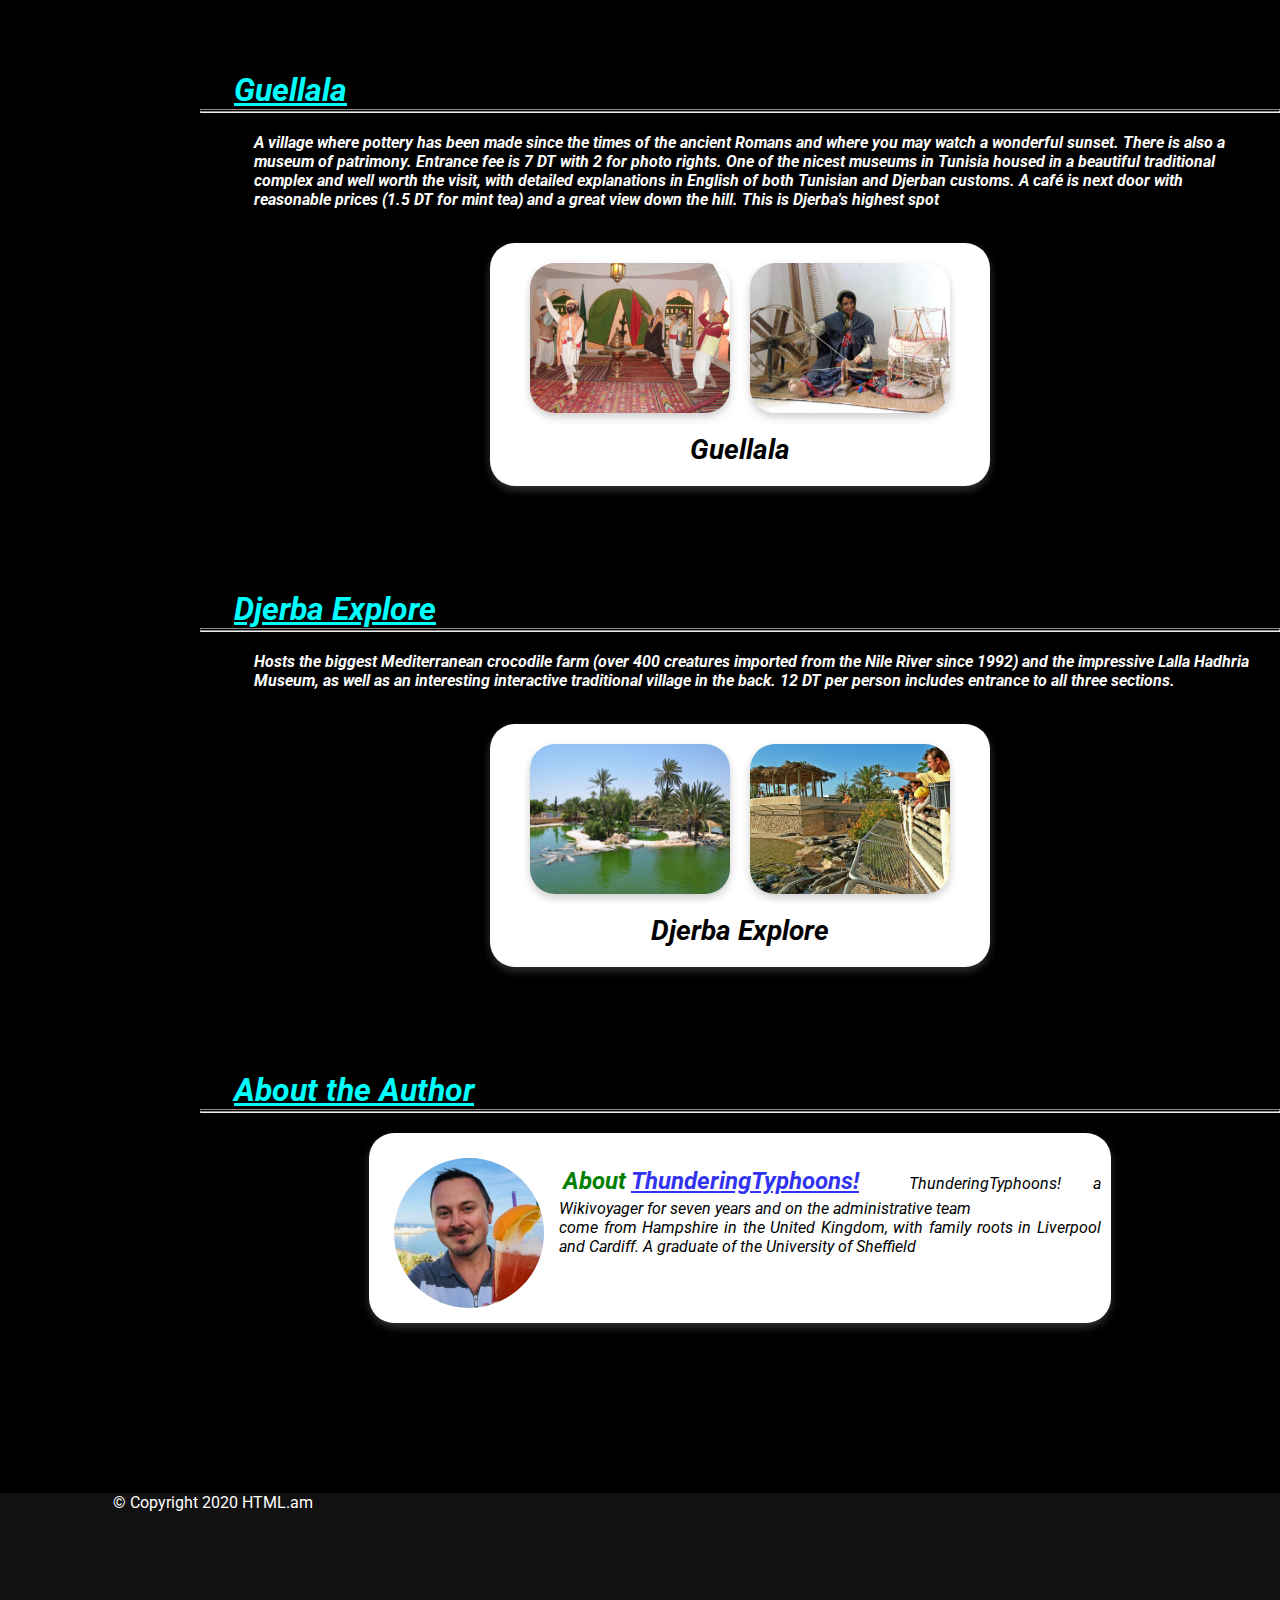
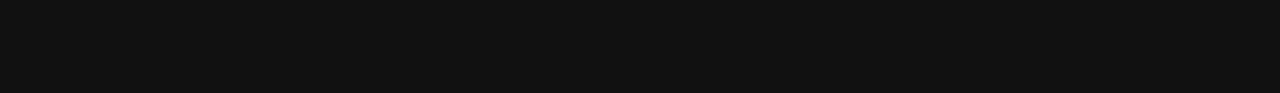
<file: destinations/djerba.html>
<!DOCTYPE html>
<html lang="en">

<head>
    <link rel="stylesheet"  type='text/css' href="https://fonts.googleapis.com/css?family=Roboto|Grenze Gotisch|Sansita Swashed">
    <meta charset="UTF-8">
    <meta name="viewport" content="width=device-width, initial-scale=1.0">
    <title>Welcome to Djerba</title>
    <link href="../css/destination.css" rel="stylesheet" />
</head>

<body>
    <div class="container">
        <nav class="nav">
            <a id="navbar-brand" href="../index.html">discovertunisia</a>
            <div class="dropdown">
                <span>Destinations
                    <div class="arrow">
                    </div>
                </span>
                <div class="dropdown-content">
                    <a href="./tabarka.html">Tabarka</a>
                    <a href="./djerba.html" id="page">Djerba</a>
                    <a href="./south.html">South</a>
                </div>
            </div>
        </nav>
        <div class="socialContainer">
            <input type="checkbox" id="openSocial" />
            <div class="social">
                <label for="openSocial" class="socialToggle">
                    <span class="share">SHARE</span>
                </label>
                <div class="sms">
                    <ul>
                        <li>
                            <a class="sm facebook" target="_blank"
                                href="http://www.facebook.com/sharer.php?p[title]=Welcome to Djerba&u=https://allania7med11.github.io/discovertunisia/djerba.html">
                                <span></span>&nbsp;Facebook
                            </a>
                        </li>
                        <li>
                            <a class="sm twitter" target="_blank"
                                href="http://twitter.com/share?text=Welcome to Djerba&url=https://allania7med11.github.io/discovertunisia/djerba.html"><span></span>&nbsp;Twitter</a>
                        </li>
                        <li>
                            <a class="sm linkedin" target="_blank"
                                href="https://www.linkedin.com/shareArticle?mini=true&title=Welcome to Djerba&url=https://allania7med11.github.io/discovertunisia/djerba.html"><span></span>&nbsp;LinkedIn</a>
                        </li>
                    </ul>
                </div>
            </div>
        </div>
        <input type="checkbox" id="openSideNav">
        <label for="openSideNav" class="IconToggle">
        </label>
        <aside id="sidenav" class="sidenav">
            <a href="#Introduction">Introduction</a>
            <a href="#Ras-Rmel">Ras Rmel</a>
            <a href="#Guellala">Guellala</a>
            <a href="#Djerba-Explore">Djerba Explore</a>
            <a href="#Author">Author</a>
        </aside>
        <header id="header" class="header">
            <div class="landing">
                <img src="../images/djerba/landing.jpg" alt="djerba" class="responsive">
                <div class="centered">
                    Welcome to Djerba<br>
                    <a href="#Introduction">
                        <img src="../images/icons/chevron-down-circle-outline.png">
                    </a>
                </div>
            </div>
        </header>
        <main id="main" class="main box">
            <article>
                <section id="Introduction">
                    <h2>Introduction</h2>
                    <hr>
                    <p>Djerba is an island in south Tunisia with beautiful sandy beaches and beautiful, peaceful and
                        silent
                        countryside. One from the best ecological destinations in the World, this island preserves its
                        traditions and its unique architectural theme.</p>
                </section>
                <section id="Ras-Rmel">
                    <h2>Ras Rmel</h2>
                    <hr>
                    <p>Called the Flamingo or Pirates Island, this is a peninsula where flamingoes are present during
                        the
                        colder months starting in October. Ship cruises costing 20 DT per person for walk-ons (and about
                        40-45 DT per person for the hotel groups) are available at the Houmt Souk marina/port. The crews
                        are
                        energetic, passionate, and fun and the buffet lunch on the peninsula is wonderful. The package
                        runs
                        around 9AM to 3:30PM. There is loud dancing music on the boat, but the water is delightful and
                        the
                        trip is worth the price even for non-dancers.</p>
                    <div class="center">
                        <figure class="figure">
                            <div class="images">
                                <img src="../images/djerba/Ras-Rmel-1.jpg" title="Ras Rmel" alt="Ras Rmel" />
                                <img src="../images/djerba/Ras-Rmel-2.jpg" title="Ras Rmel" alt="Ras Rmel" />
                            </div>
                            <figcaption>Ras Rmel</figcaption>
                        </figure>
                    </div>
                </section>
                <section id="Guellala">
                    <h2>Guellala</h2>
                    <hr>
                    <p>A village where pottery has been made since the times of the ancient Romans and where you may
                        watch a
                        wonderful sunset. There is also a museum of patrimony. Entrance fee is 7 DT with 2 for photo
                        rights.
                        One of the nicest museums in Tunisia housed in a beautiful traditional complex and well worth
                        the
                        visit, with detailed explanations in English of both Tunisian and Djerban customs. A café is
                        next
                        door with reasonable prices (1.5 DT for mint tea) and a great view down the hill. This is
                        Djerba's
                        highest spot</p>
                    <div class="center">
                        <figure class="figure">
                            <div class="images">
                                <img src="../images/djerba/Guellala-1.jpg" title="Guellala" alt="Guellala" />
                                <img src="../images/djerba/Guellala-2.jpg" title="Guellala" alt="Guellala" />
                            </div>
                            <figcaption>Guellala</figcaption>
                        </figure>
                    </div>
                </section>
                <section id="Djerba-Explore">
                    <h2>Djerba Explore</h2>
                    <hr>
                    <p>Hosts the biggest Mediterranean crocodile farm (over 400 creatures imported from the Nile River
                        since
                        1992) and the impressive Lalla Hadhria Museum, as well as an interesting interactive traditional
                        village in the back. 12 DT per person includes entrance to all three sections.</p>
                    <div class="center">
                        <figure class="figure">
                            <div class="images">
                                <img src="../images/djerba/Djerba-Explore-1.jpg" title="Djerba-Explore"
                                    alt="Djerba-Explore" />
                                <img src="../images/djerba/Djerba-Explore-2.jpg" title="Djerba-Explore"
                                    alt="Djerba-Explore" />
                            </div>
                            <figcaption>Djerba Explore</figcaption>
                        </figure>
                    </div>
                </section>
                <section id="Author">
                    <h2>About the Author</h2>
                    <hr>
                    <div class="cards">
                        <div class="card">
                            <div class="img">
                                <img src="../images/djerba/author.jpg" />
                            </div>
                            <div class="about">
                                <h3><span>About</span> <a
                                        href="https://en.wikivoyage.org/wiki/User:ThunderingTyphoons!">ThunderingTyphoons!</a>
                                </h3>
                                <p>ThunderingTyphoons! a Wikivoyager for seven years and on the administrative team<br>
                                    come
                                    from Hampshire in the United Kingdom, with family roots in Liverpool and Cardiff. A
                                    graduate of the University of Sheffield</p>
                            </div>
                        </div>
                    </div>
                </section>
            </article>
        </main>
        <footer class="footer box">&copy; Copyright 2020 HTML.am</footer>

    </div>
    <script src="../js/destination.js"></script>
</body>

</html>
</file>
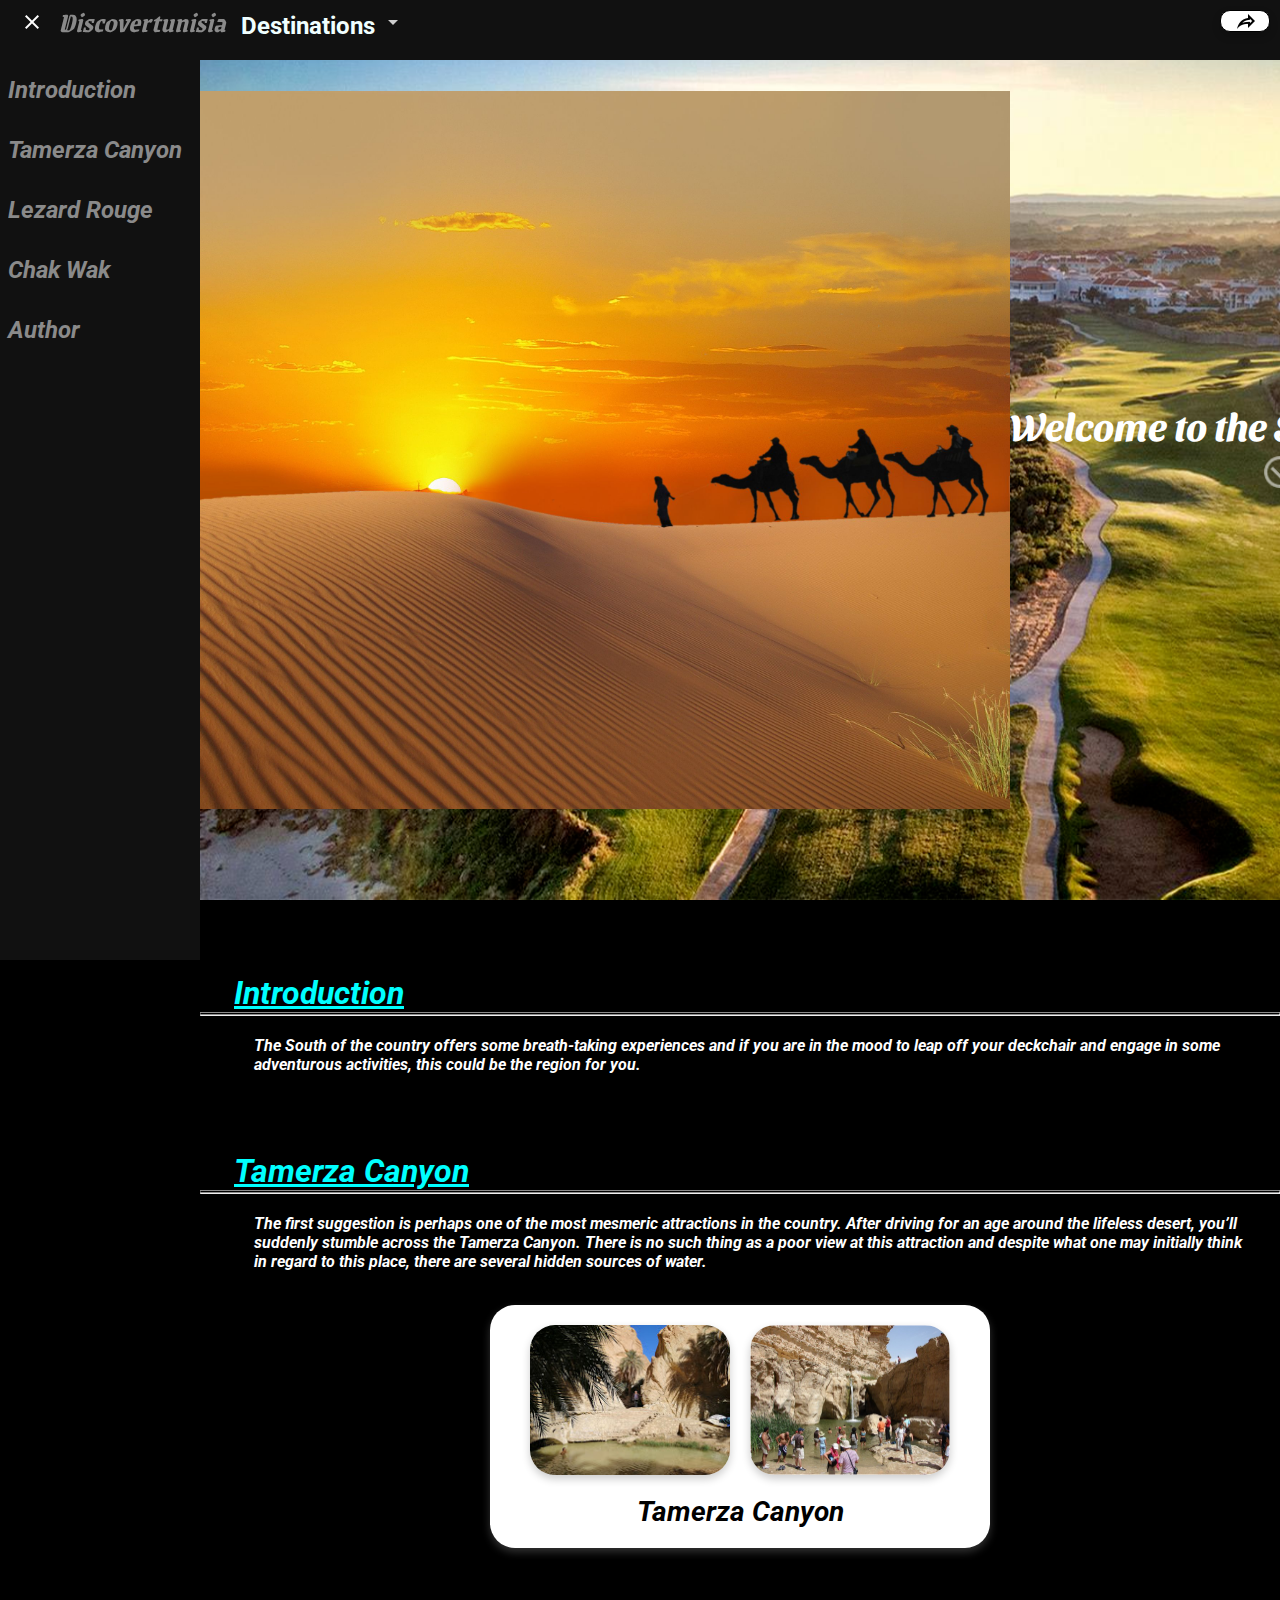
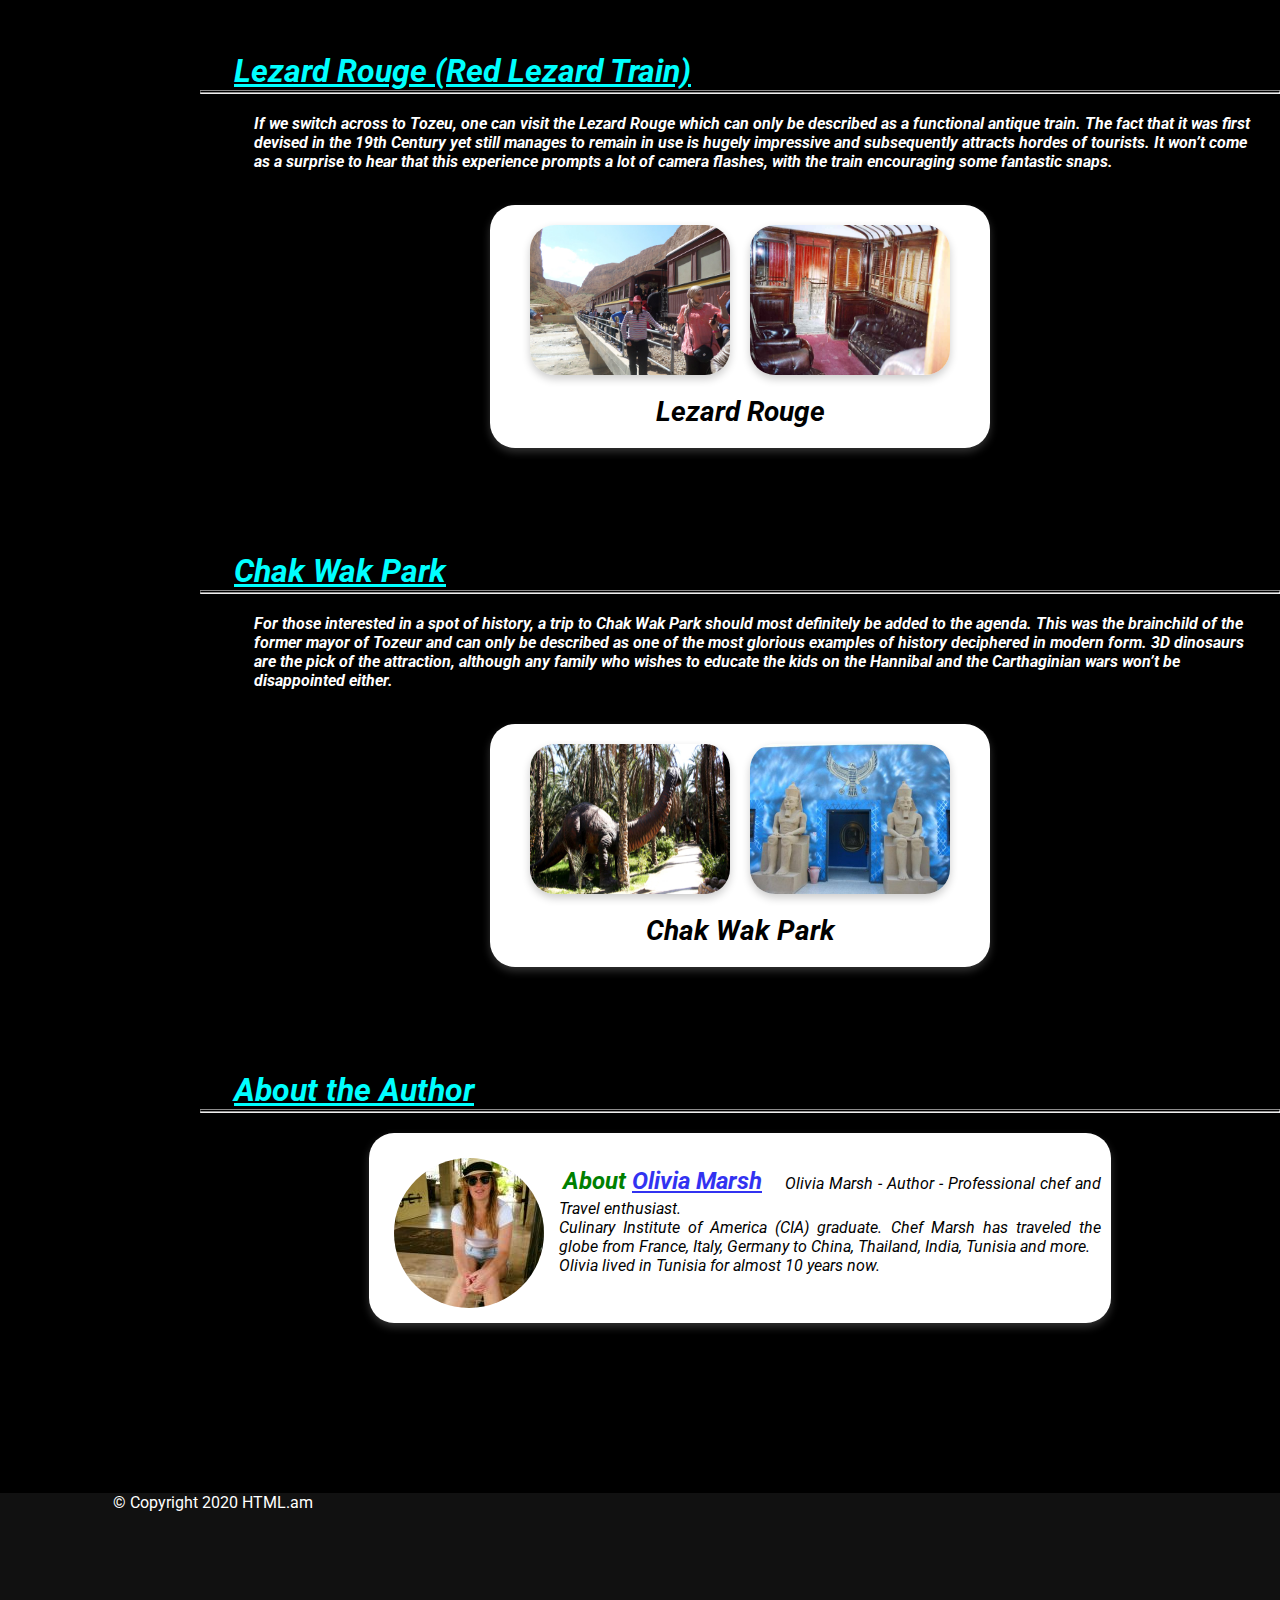
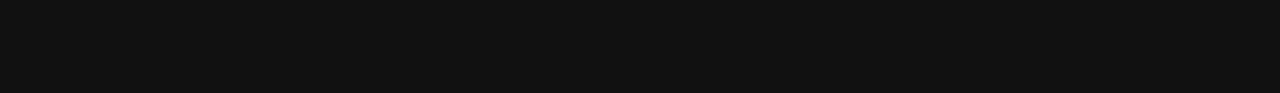
<file: destinations/south.html>
<!DOCTYPE html>
<html lang="en">

<head>
    <link rel="stylesheet"  type='text/css' href="https://fonts.googleapis.com/css?family=Roboto|Grenze Gotisch|Sansita Swashed">
    <meta charset="UTF-8">
    <meta name="viewport" content="width=device-width, initial-scale=1.0">
    <title>Welcome to the South of Tunisia </title>
    <link href="../css/destination.css" rel="stylesheet" />
</head>

<body>
    <div class="container">
        <nav class="nav">
            <a id="navbar-brand" href="../index.html">discovertunisia</a>
            <div class="dropdown">
                <span>Destinations
                    <div class="arrow">
                    </div>
                </span>
                <div class="dropdown-content">
                    <a href="./tabarka.html">Tabarka</a>
                    <a href="./djerba.html">Djerba</a>
                    <a href="./south.html" id="page">South</a>
                </div>
            </div>
        </nav>
        <div class="socialContainer">
            <input type="checkbox" id="openSocial" />
            <div class="social">
                <label for="openSocial" class="socialToggle">
                    <span class="share">SHARE</span>
                </label>
                <div class="sms">
                    <ul>
                        <li>
                            <a class="sm facebook" target="_blank"
                                href="http://www.facebook.com/sharer.php?p[title]=Welcome to the South of Tunisia&u=https://allania7med11.github.io/discovertunisia/south.html">
                                <span></span>&nbsp;Facebook
                            </a>
                        </li>
                        <li>
                            <a class="sm twitter" target="_blank"
                                href="http://twitter.com/share?text=Welcome to the South of Tunisia&url=https://allania7med11.github.io/discovertunisia/south.html"><span></span>&nbsp;Twitter</a>
                        </li>
                        <li>
                            <a class="sm linkedin" target="_blank"
                                href="https://www.linkedin.com/shareArticle?mini=true&title=Welcome to the South of Tunisia&url=https://allania7med11.github.io/discovertunisia/south.html"><span></span>&nbsp;LinkedIn</a>
                        </li>
                    </ul>
                </div>
            </div>
        </div>
        <input type="checkbox" id="openSideNav">
        <label for="openSideNav" class="IconToggle">
        </label>
        <aside id="sidenav" class="sidenav">
            <a href="#Introduction">Introduction</a>
            <a href="#Tamerza-Canyon">Tamerza Canyon</a>
            <a href="#Lezard-Rouge">Lezard Rouge</a>
            <a href="#Chak-Wak">Chak Wak</a>
            <a href="#Author">Author</a>
        </aside>
        <header id="header" class="header">
            <div class="landing">
                <img src="../images/south/landing.jpg" alt="south" class="responsive">
                <div class="centered">
                    Welcome to the South of Tunisia<br>
                    <a href="#Introduction">
                        <img src="../images/icons/chevron-down-circle-outline.png">
                    </a>
                </div>
            </div>
        </header>
        <main id="main" class="main box">
            <article>
                <section id="Introduction">
                    <h2>Introduction</h2>
                    <hr>
                    <p>The South of the country offers some breath-taking experiences and if you are in the mood to leap
                        off
                        your deckchair and engage in some adventurous activities, this could be the region for you.</p>
                </section>
                <section id="Tamerza-Canyon">
                    <h2>Tamerza Canyon</h2>
                    <hr>
                    <p>The first suggestion is perhaps one of the most mesmeric attractions in the country. After
                        driving
                        for an age around the lifeless desert, you’ll suddenly stumble across the Tamerza Canyon. There
                        is
                        no such thing as a poor view at this attraction and despite what one may initially think in
                        regard
                        to this place, there are several hidden sources of water.</p>
                    <div class="center">
                        <figure class="figure">
                            <div class="images">
                                <img src="../images/south/Tamerza-Canyon-1.jpg" title="Tamerza Canyon"
                                    alt="Tamerza Canyon" />
                                <img src="../images/south/Tamerza-Canyon-2.jpg" title="Tamerza Canyon"
                                    alt="Tamerza Canyon" />
                            </div>
                            <figcaption>Tamerza Canyon</figcaption>
                        </figure>
                    </div>

                </section>
                <section id="Lezard-Rouge">
                    <h2>Lezard Rouge (Red Lezard Train)</h2>
                    <hr>
                    <p>If we switch across to Tozeu, one can visit the Lezard Rouge which can only be described as a
                        functional antique train. The fact that it was first devised in the 19th Century yet still
                        manages
                        to remain in use is hugely impressive and subsequently attracts hordes of tourists. It won’t
                        come as
                        a surprise to hear that this experience prompts a lot of camera flashes, with the train
                        encouraging
                        some fantastic snaps.</p>
                    <div class="center">
                        <figure class="figure">
                            <div class="images">
                                <img src="../images/south/Lezard-Rouge-1.jpg" title="Lezard-Rouge" alt="Lezard-Rouge" />
                                <img src="../images/south/Lezard-Rouge-2.jpg" title="Lezard-Rouge" alt="Lezard-Rouge" />
                            </div>
                            <figcaption>Lezard Rouge</figcaption>
                        </figure>
                    </div>

                </section>
                <section id="Chak-Wak">
                    <h2>Chak Wak Park</h2>
                    <hr>
                    <p>For those interested in a spot of history, a trip to Chak Wak Park should most definitely be
                        added to
                        the agenda. This was the brainchild of the former mayor of Tozeur and can only be described as
                        one
                        of the most glorious examples of history deciphered in modern form. 3D dinosaurs are the pick of
                        the
                        attraction, although any family who wishes to educate the kids on the Hannibal and the
                        Carthaginian
                        wars won’t be disappointed either.</p>
                    <div class="center">
                        <figure class="figure">
                            <div class="images">
                                <img src="../images/south/Chak-Wak-1.jpg" title="Djerba-Explore" alt="Djerba-Explore" />
                                <img src="../images/south/Chak-Wak-2.jpg" title="Djerba-Explore" alt="Djerba-Explore" />
                            </div>
                            <figcaption>Chak Wak Park</figcaption>
                        </figure>
                    </div>

                </section>
                <section id="Author">
                    <h2>About the Author</h2>
                    <hr>
                    <div class="cards">
                        <div class="card">
                            <div class="img">
                                <img src="../images/south/author.jpg" />
                            </div>
                            <div class="about">
                                <h3><span>About</span> <a href="http://www.tourismtunisia.com/author/hichem/">Olivia
                                        Marsh</a>
                                </h3>
                                <p>Olivia Marsh - Author - Professional chef and Travel enthusiast.<br> Culinary
                                    Institute
                                    of
                                    America (CIA) graduate. Chef Marsh has traveled the globe from France, Italy,
                                    Germany to
                                    China, Thailand, India, Tunisia and more.<br> Olivia lived in Tunisia for almost 10
                                    years
                                    now.</p>
                            </div>
                        </div>
                    </div>
                </section>
            </article>
        </main>
        <footer class="footer box">&copy; Copyright 2020 HTML.am</footer>

    </div>
    <script src="../js/destination.js"></script>
</body>

</html>
</file>
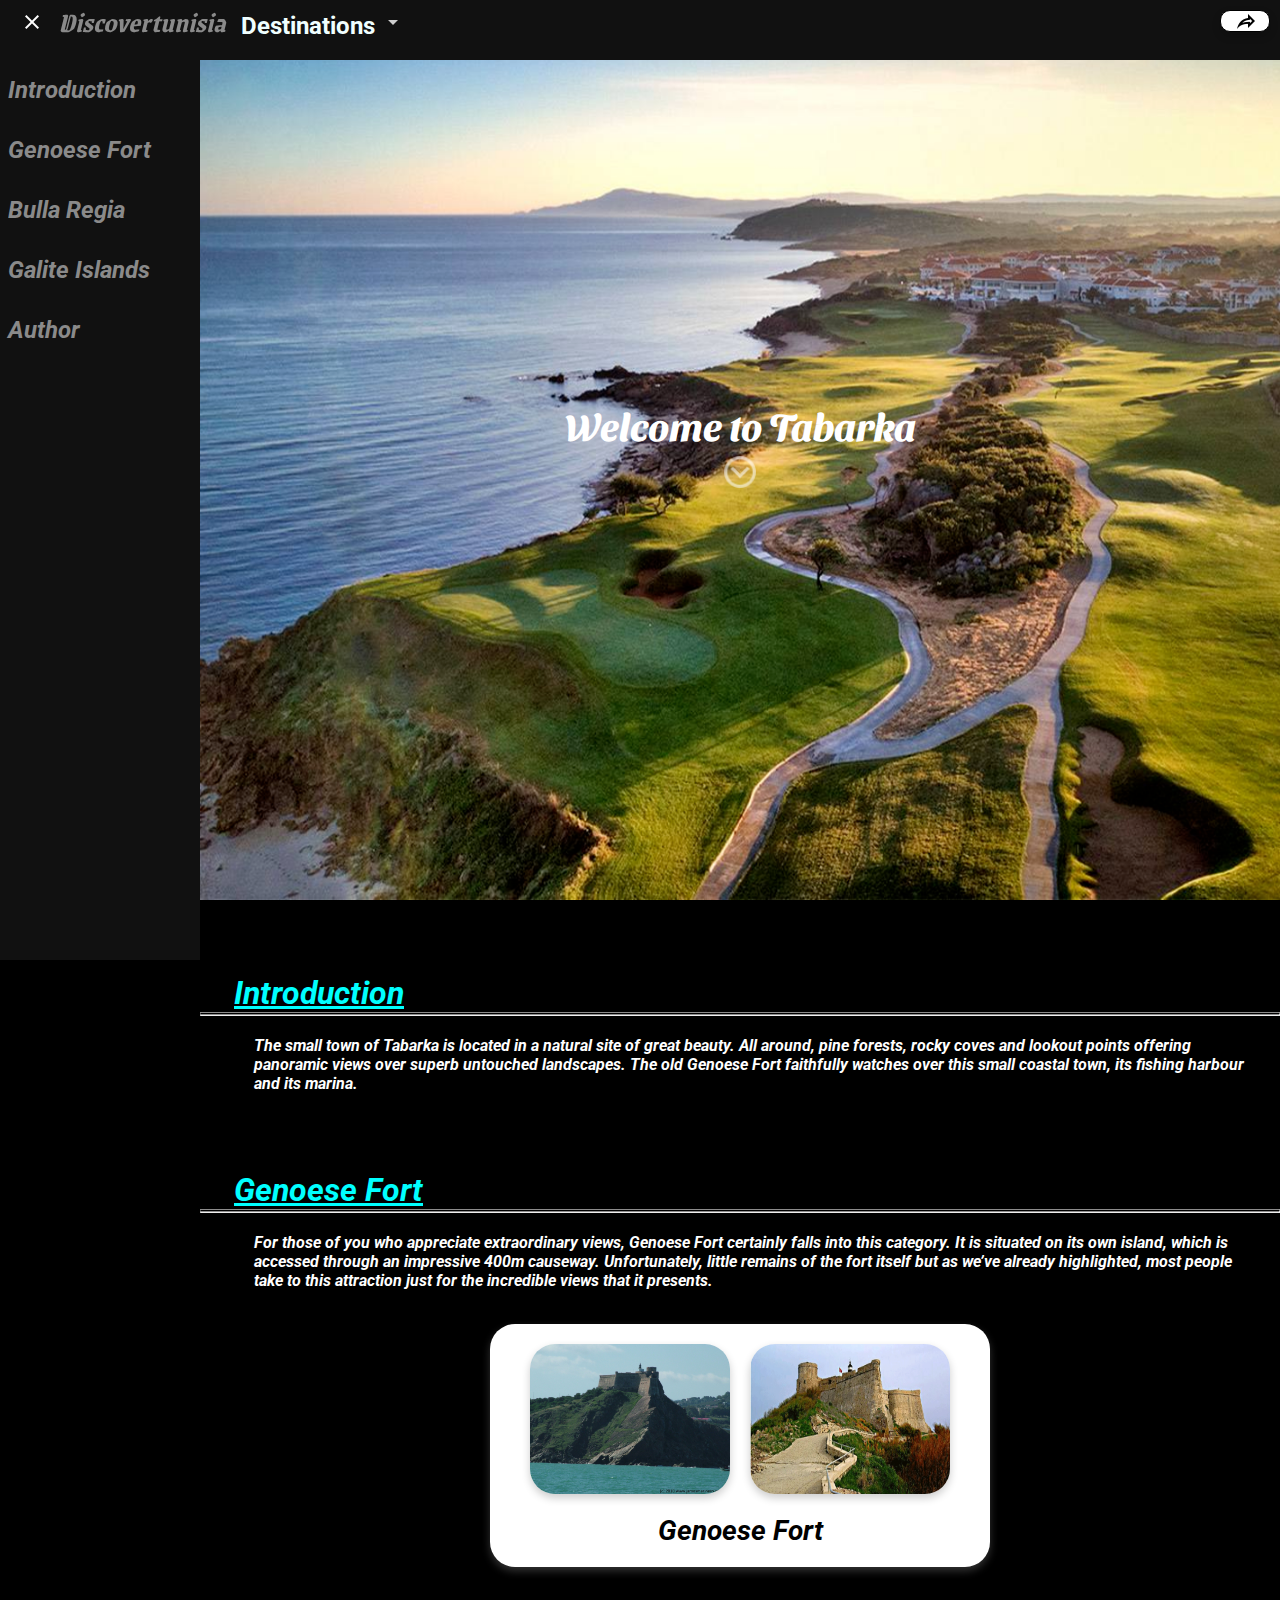
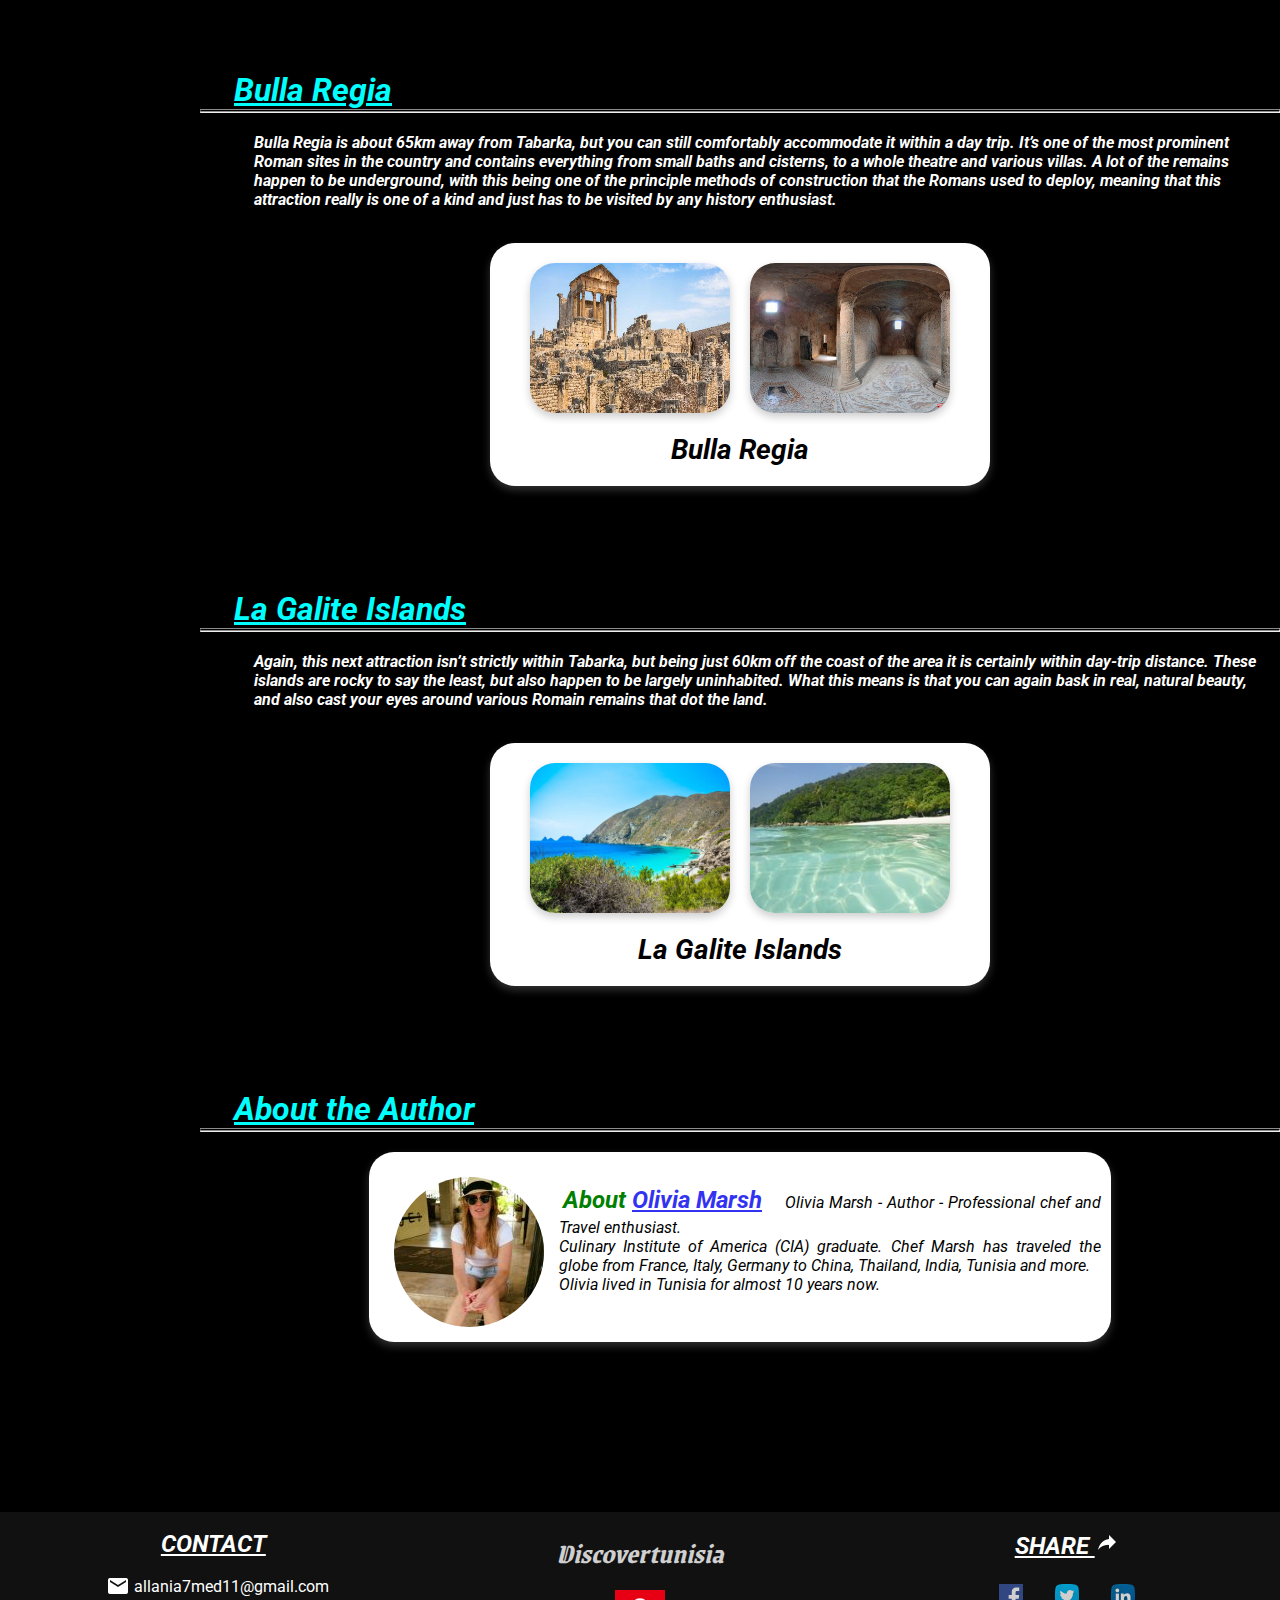
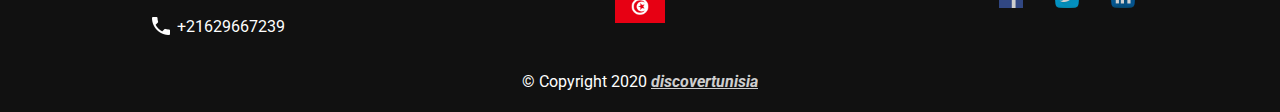
<file: destinations/tabarka.html>
<!DOCTYPE html>
<html lang="en">

<head>
  <link rel="stylesheet" type='text/css'
    href="https://fonts.googleapis.com/css?family=Roboto|Grenze Gotisch|Sansita Swashed">
  <meta charset="UTF-8" />
  <meta name="viewport" content="width=device-width, initial-scale=1.0" />
  <title>Welcome to Tabarka</title>
  <link href="../css/destination.css" rel="stylesheet" />
</head>

<body>
  <div class="container">
    <nav class="nav">
      <a id="navbar-brand" href="../index.html">discovertunisia</a>
      <div class="dropdown">
        <span>Destinations
          <div class="arrow"></div>
        </span>
        <div class="dropdown-content">
          <a href="./tabarka.html" id="page">Tabarka</a>
          <a href="./djerba.html">Djerba</a>
          <a href="./south.html">South</a>
        </div>
      </div>
    </nav>
    <div class="socialContainer">
      <input type="checkbox" id="openSocial" />
      <div class="social">
        <label for="openSocial" class="socialToggle">
          <span class="share">SHARE</span>
        </label>
        <div class="sms">
          <ul>
            <li>
              <a class="sm facebook" target="_blank"
                href="http://www.facebook.com/sharer.php?p[title]=Welcome to Tabarka&u=https://allania7med11.github.io/discovertunisia/tabarka.html">
                <span></span>&nbsp;Facebook
              </a>
            </li>
            <li>
              <a class="sm twitter" target="_blank"
                href="http://twitter.com/share?text=Welcome to Tabarka&url=https://allania7med11.github.io/discovertunisia/tabarka.html"><span></span>&nbsp;Twitter</a>
            </li>
            <li>
              <a class="sm linkedin" target="_blank"
                href="https://www.linkedin.com/shareArticle?mini=true&title=Welcome to Tabarka&url=https://allania7med11.github.io/discovertunisia/tabarka.html"><span></span>&nbsp;LinkedIn</a>
            </li>
          </ul>
        </div>
      </div>
    </div>
    <input type="checkbox" id="openSideNav" />
    <label for="openSideNav" class="IconToggle"> </label>
    <div id="sidenav" class="sidenav">
      <a href="#Introduction">Introduction</a>
      <a href="#Genoese-Fort">Genoese Fort</a>
      <a href="#Bulla-Regia">Bulla Regia</a>
      <a href="#Galite-Islands">Galite Islands</a>
      <a href="#Author">Author</a>
    </div>
    <header id="header" class="header">
      <div class="landing">
        <div class="centered">
          Welcome to Tabarka<br>
          <a href="#Introduction">
            <img src="../images/icons/chevron-down-circle-outline.png">
          </a>
        </div>
      </div>
    </header>
    <main id="main" class="main box">
      <article>
        <section id="Introduction">
          <h2>Introduction</h2>
          <hr />
          <p>
            The small town of Tabarka is located in a natural site of great
            beauty. All around, pine forests, rocky coves and lookout points
            offering panoramic views over superb untouched landscapes. The old
            Genoese Fort faithfully watches over this small coastal town, its
            fishing harbour and its marina.
          </p>
        </section>
        <section id="Genoese-Fort">
          <h2>Genoese Fort</h2>
          <hr />
          <p>
            For those of you who appreciate extraordinary views, Genoese Fort
            certainly falls into this category. It is situated on its own
            island, which is accessed through an impressive 400m causeway.
            Unfortunately, little remains of the fort itself but as we’ve
            already highlighted, most people take to this attraction just for
            the incredible views that it presents.
          </p>
          <div class="center">
            <figure class="figure">
              <div class="images">
                <img src="../images/tabarka/Genoese-Fort-1.jpg" title="Genoese Fort" alt="Genoese Fort" />
                <img src="../images/tabarka/Genoese-Fort-2.jpg" title="Genoese Fort" alt="Genoese Fort" />
              </div>
              <figcaption>Genoese Fort</figcaption>
            </figure>
          </div>
        </section>
        <section id="Bulla-Regia">
          <h2>Bulla Regia</h2>
          <hr />
          <p>
            Bulla Regia is about 65km away from Tabarka, but you can still
            comfortably accommodate it within a day trip. It’s one of the most
            prominent Roman sites in the country and contains everything from
            small baths and cisterns, to a whole theatre and various villas. A
            lot of the remains happen to be underground, with this being one of
            the principle methods of construction that the Romans used to
            deploy, meaning that this attraction really is one of a kind and
            just has to be visited by any history enthusiast.
          </p>
          <div class="center">
            <figure class="figure">
              <div class="images">
                <img src="../images/tabarka/Bulla-Regia-1.jpg" title="Bulla Regia" alt="Bulla Regia" />
                <img src="../images/tabarka/Bulla-Regia-2.jpg" title="Bulla Regia" alt="Bulla Regia" />
              </div>
              <figcaption>Bulla Regia</figcaption>
            </figure>
          </div>
        </section>
        <section id="Galite-Islands">
          <h2>La Galite Islands</h2>
          <hr />
          <p>
            Again, this next attraction isn’t strictly within Tabarka, but being
            just 60km off the coast of the area it is certainly within day-trip
            distance. These islands are rocky to say the least, but also happen
            to be largely uninhabited. What this means is that you can again
            bask in real, natural beauty, and also cast your eyes around various
            Romain remains that dot the land.
          </p>
          <div class="center">
            <figure class="figure">
              <div class="images">
                <img src="../images/tabarka/Galite-Islands-1.jpg" title="Galite Islands" alt="Galite Islands" />
                <img src="../images/tabarka/Galite-Islands-2.jpg" title="Galite Islands" alt="Galite Islands" />
              </div>
              <figcaption>La Galite Islands</figcaption>
            </figure>
          </div>
        </section>
        <section id="Author">
          <h2>About the Author</h2>
          <hr />
          <div class="cards">
            <div class="card">
              <div class="img">
                <img src="../images/south/author.jpg" />
              </div>
              <div class="about">
                <h3>
                  <span>About</span>
                  <a href="http://www.tourismtunisia.com/author/hichem/">Olivia Marsh</a>
                </h3>
                <p>
                  Olivia Marsh - Author - Professional chef and Travel
                  enthusiast.<br />
                  Culinary Institute of America (CIA) graduate. Chef Marsh has
                  traveled the globe from France, Italy, Germany to China,
                  Thailand, India, Tunisia and more.<br />
                  Olivia lived in Tunisia for almost 10 years now.
                </p>
              </div>
            </div>
          </div>
        </section>
      </article>
    </main>
    <footer class="footer">
      <div class="infos box">
        <div class="ft-center">
          <div class="heading">CONTACT</div>
          <div class="info mail">
            <span class="icon"></span>&nbsp;allania7med11@gmail.com
          </div>
          <div class="info phone">
            <span class="icon"></span>&nbsp;+21629667239
          </div>
        </div>
      </div>
      <div class="name box">
        <div class="ft-center">
          <a class="brand" href="../index.html">discovertunisia</a>
          <img src="../images/tunisia.png">
        </div>
      </div>
      <div class="ft-social box">
        <div class="ft-center">
          <div class="heading">SHARE&nbsp;<span class="icon"></span></div>
          <div class="sms">
            <ul>
              <li>

                <a class="sm facebook" target="_blank"
                  href="http://www.facebook.com/sharer.php?p[title]=Welcome to Tabarka&u=https://allania7med11.github.io/discovertunisia/tabarka.html">
                  <span class="icon"></span>
                </a>
              </li>
              <li>
                <a class="sm twitter" target="_blank"
                  href="http://twitter.com/share?text=Welcome to Tabarka&url=https://allania7med11.github.io/discovertunisia/tabarka.html"><span
                    class="icon"></span></a>
              </li>
              <li>
                <a class="sm linkedin" target="_blank"
                  href="https://www.linkedin.com/shareArticle?mini=true&title=Welcome to Tabarka&url=https://allania7med11.github.io/discovertunisia/tabarka.html">
                  <span class="icon"></span></a>
              </li>
            </ul>
          </div>
        </div>
      </div>
      <div class="rights box">
        &copy; Copyright 2020
        <a target="_blank" href="https://allania7med11.github.io/discovertunisia/">
          discovertunisia</a>
      </div>
    </footer>
  </div>
  <script src="../js/destination.js"></script>
</body>

</html>
</file>
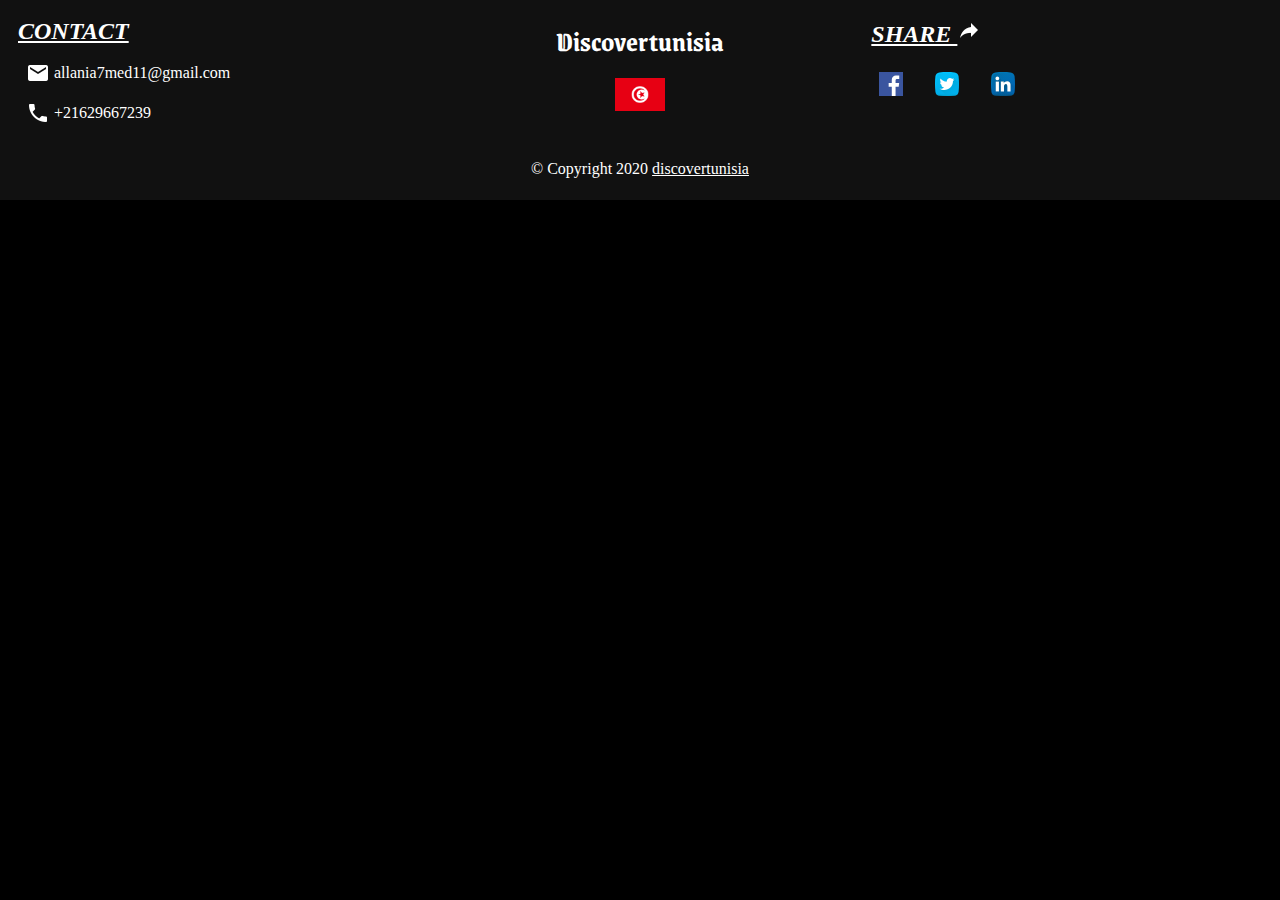
<file: destinations/test.html>
<!DOCTYPE html>
<html lang="en">

<head>
    <link rel="stylesheet" type='text/css' href="https://fonts.googleapis.com/css?family=Grenze Gotisch">

    <meta charset="UTF-8">
    <meta name="viewport" content="width=device-width, initial-scale=1.0" />
    <title>Document</title>
    <style>
        * {
            margin: 0;
            padding: 0;
            box-sizing: border-box;
            list-style: none;
            text-decoration: none;
        }

        body {
            background-color: black;
            color: white;
        }

        .footer .brand {
            text-transform: capitalize;
            font-family: "Grenze Gotisch";
            white-space: nowrap;
            padding: 10px 8px 16px 8px;
            text-decoration: none;
            font-size: 28px;
            font-weight: bold;
            display: block;
        }

        .footer {
            width: 100vw;
            background-color: #111;
            display: grid;
            grid-template-columns: 1fr 1fr 1fr;
            grid-template-rows: 150px 50px;
            grid-template-areas:
                "infos name social"
                "rights rights rights";
        }

        @media screen and (max-width: 600px) {
            .footer {
                text-align: center;
                width: 100vw;
                background-color: #111;
                display: grid;
                grid-template-columns: 1fr;
                grid-template-rows: 150px 125px 125px 50px;
                grid-template-areas:
                    "infos""name""social""rights";
            }

            .footer .sms ul {
                display: flex;
                justify-content: center;
            }

            .footer .info {
                text-align: center;
            }

            .footer .ft-center {
                align-items: center;
            }

        }

        .footer .box {
            padding: 10px;
        }

        .footer .infos {
            grid-area: infos;
        }

        .footer .name {
            grid-area: name;
        }

        .footer .rights {
            grid-area: rights;
            text-align: center;
            font-size: 16px;
        }

        .footer .info {
            display: flex;
            align-items: center;
            padding: 8px 8px 8px 16px;
        }

        .footer .icon {
            display: inline-block;
            width: 24px;
            height: 24px;
            background-repeat: no-repeat;
            background-size: contain;
        }

        .footer .mail .icon {
            background-image: url("../images/icons/mail.png");
        }

        .footer .phone .icon {
            background-image: url("../images/icons/phone.png");
        }


        .footer .heading {
            font-size: 24px;
            text-decoration: underline;
            font-style: italic;
            font-weight: bold;
            padding: 8px 8px 8px 8px;
        }

        .footer a {
            color: white;
        }

        .footer .name {
            text-align: center;
        }

        .footer .name img {
            width: 50px;
        }

        .footer .social .icon {
            background-image: url("../../images/icons/share-white.png");
        }

        .footer .facebook .icon {
            background-color: white;
            background-image: url("../../images/icons/facebook.svg");
        }

        .footer .twitter .icon {
            background-image: url("../../images/icons/twitter.svg");
        }

        .footer .linkedin .icon {
            background-image: url("../../images/icons/linkedin.svg");
        }

        .footer .sms ul {
            display: flex;
        }

        .footer .sms ul li {
            padding: 16px;
            display: flex;
        }
        .footer .rights a {
            text-decoration: underline;
        }
        .footer .ft-center {
            display: flex;
            flex-direction: column;
            justify-content: space-around;
        }
        .footer .name .ft-center{
            align-items: center;
        }
    </style>
</head>

<body>
    <footer class="footer">
        <div class="infos box">
            <div class="ft-center">
                <div class="heading">CONTACT</div>
                <div class="info mail">
                    <span class="icon"></span>&nbsp;allania7med11@gmail.com
                </div>
                <div class="info phone">
                    <span class="icon"></span>&nbsp;+21629667239
                </div>
            </div>
        </div>
        <div class="name box">
            <div class="ft-center">
                <a class="brand" href="../index.html">discovertunisia</a>
                <img src="../images/tunisia.png">
            </div>
        </div>
        <div class="social box">
            <div class="ft-center">
                <div class="heading">SHARE&nbsp;<span class="icon"></span></div>
                <div class="sms">
                    <ul>
                        <li>

                            <a class="sm facebook" target="_blank"
                                href="http://www.facebook.com/sharer.php?p[title]=Welcome to Tabarka&u=https://allania7med11.github.io/discovertunisia/tabarka.html">
                                <span class="icon"></span>
                            </a>
                        </li>
                        <li>
                            <a class="sm twitter" target="_blank"
                                href="http://twitter.com/share?text=Welcome to Tabarka&url=https://allania7med11.github.io/discovertunisia/tabarka.html"><span
                                    class="icon"></span></a>
                        </li>
                        <li>
                            <a class="sm linkedin" target="_blank"
                                href="https://www.linkedin.com/shareArticle?mini=true&title=Welcome to Tabarka&url=https://allania7med11.github.io/discovertunisia/tabarka.html">
                                <span class="icon"></span></a>
                        </li>
                    </ul>
                </div>
            </div>
        </div>
        <div class="rights box">
            &copy; Copyright 2020
            <a target="_blank" href="https://allania7med11.github.io/discovertunisia/">
                discovertunisia</a>
        </div>
    </footer>
</body>

</html>
</file>
<file: css/style.css>
@import "./style/cards.css";
@import "./style/container.css";
@import "./style/nav.css";
@import "./style/dropdown.css";
@import "./destination/landing.css";
@import "./destination/hr.css";
@import "./destination/footer.css";


.landing{
  background-image: url("../images/landing.jpg");
}
html {
  scroll-behavior: smooth;
}
h1 {
  margin: 8px;
  font-size: inherit;
  font-style: oblique;
  font-weight: bolder;
  color:white;
  display: inline-block;
}
h2 {
  font-size: 32px;
  font-style: oblique;
  font-weight: bold;
  color:	#0FF;
  text-decoration: underline;
  display: inline-block;
  margin: 4px;
}
h3 {
  font-size: 24px;
  font-style: oblique;
  font-weight: bold;
  color:		green;
  display: inline-block;
  margin: 4px;
}
p, blockquote{
  font-size: 16px;
  font-style: italic;
  font-weight: bold;
  display: inline-block;
  margin: 4px;
}
.title {
  text-align: center;
  font-size: 32px;
  font-family: "Verdana, sans-serif";
  font-weight: bolder;
}

body {
  overflow-x: hidden;
  font-family: "Roboto", sans-serif;
  scroll-behavior: smooth;
  margin: 0;
  padding: 0;
  background-color: black;
  color: white;
}
section {
  padding-top: 60px;
  margin: 10px 20px;
}
.card img {
  height: 200px;
}
.pr{
  padding-left: 20px;
  padding-right: 20px;
}
</file>
<file: css/destination.css>
@import "./destination/container.css";
@import "./destination/hr.css";
@import "./destination/images.css";
@import "./destination/nav.css";
@import "./destination/dropdown.css";
@import "./destination/cards.css";
@import "./destination/social.css";
@import "./destination/landing.css";
@import "./destination/footer.css";
html {
  scroll-behavior: smooth;
}
.title {
  margin-top: 70px;
  text-align: center;
}

body {
  overflow-x: hidden;
  font-family: "Roboto", sans-serif;
  scroll-behavior: smooth;
  margin: 0;
  padding: 0;
  background-color: black;
  color: white;
}
section {
  padding-top: 70px;
}
h1 {
  padding-left: 10px;
  margin: 8px;
  font-size: inherit;
  font-style: oblique;
  font-weight: bolder;
  color:white;
  display: inline-block;
}
h2 {
  font-size: 32px;
  font-style: oblique;
  font-weight: bold;
  color:	#0FF;
  text-decoration: underline;
  display: inline-block;
  margin: 4px;
  padding-left: 30px;
  margin-bottom: 0;
}
h3 {
  font-size: 24px;
  font-style: oblique;
  font-weight: bold;
  color:		green;
  display: inline-block;
  margin: 4px;
}
p, blockquote{
  font-size: 16px;
  font-style: italic;
  font-weight: bold;
  display: inline-block;
  margin: 4px;
  padding-left: 50px;
  padding-right: 20px;
  margin-top: 20px;
}
a {
  font-style: italic;
  font-weight: bold;
  text-decoration: underline;
  opacity: 0.8;
}
a:hover{
  opacity: 1;
}
.card p {
  display: inline;
  padding:10px;
  text-decoration: none;
  font-weight: normal;
}
</file>
